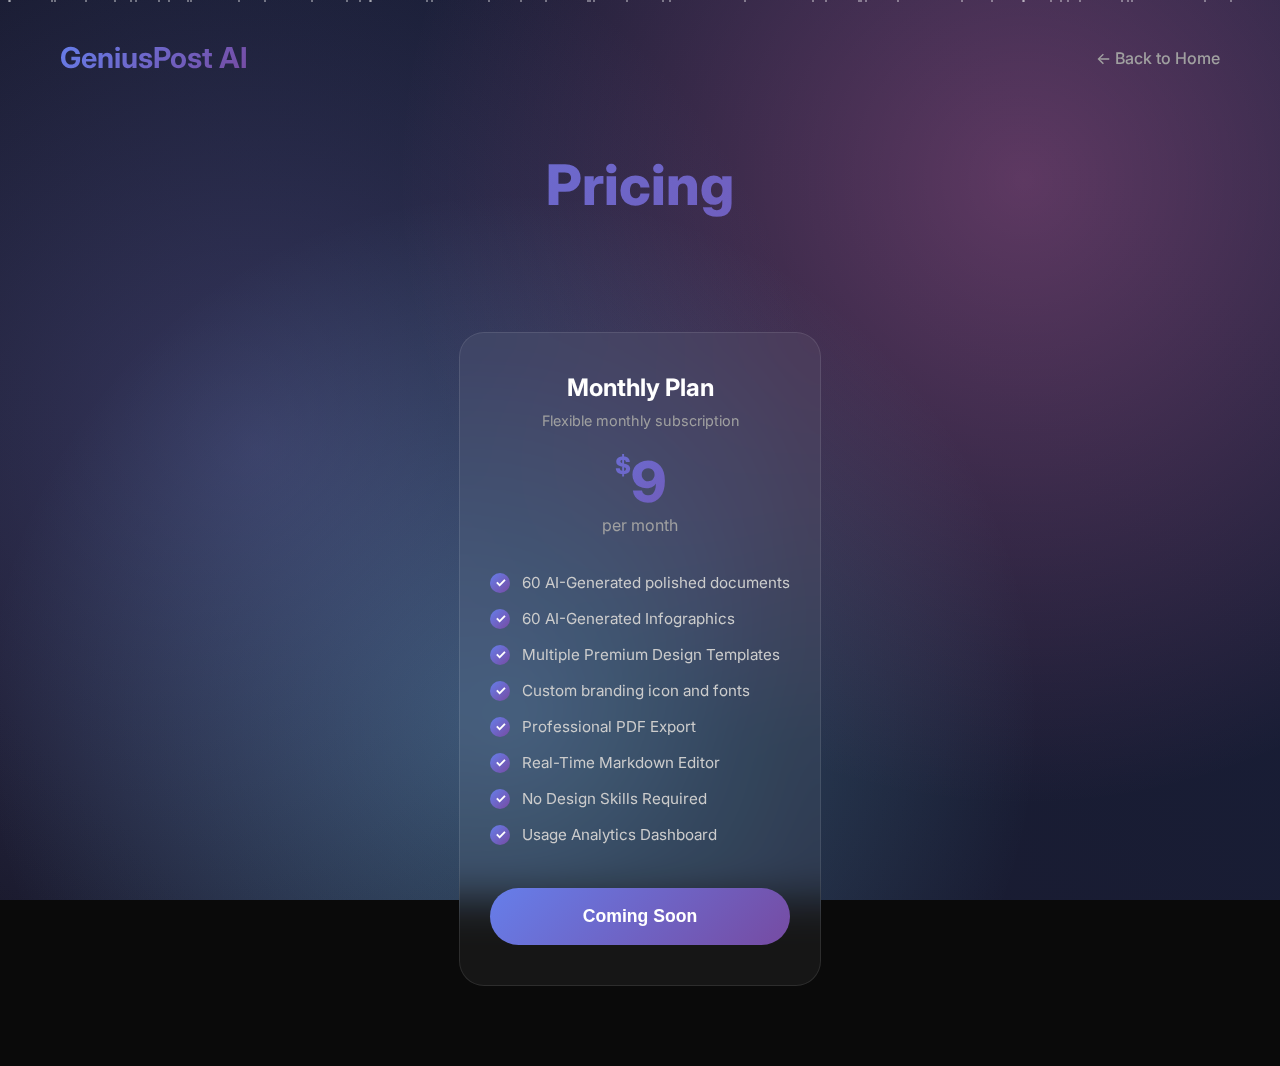
<file: templates/pricing.html>
<!DOCTYPE html>
<html lang="en">
<head>
    <meta charset="UTF-8">
    <meta name="viewport" content="width=device-width, initial-scale=1.0">
    <title>GeniusPost AI - Special Launch Offer</title>
    <style>
        @import url('https://fonts.googleapis.com/css2?family=Inter:wght@300;400;500;600;700;800&display=swap');
        
        * {
            margin: 0;
            padding: 0;
            box-sizing: border-box;
        }

        body {
            font-family: 'Inter', sans-serif;
            background: #0a0a0a;
            color: #ffffff;
            overflow-x: hidden;
            min-height: 100vh;
        }

        /* Animated Background */
        .bg-animation {
            position: fixed;
            top: 0;
            left: 0;
            width: 100%;
            height: 100%;
            z-index: -2;
            background: linear-gradient(45deg, #0a0a0a, #1a1a2e, #16213e, #0f3460);
            background-size: 400% 400%;
            animation: gradientShift 15s ease infinite;
        }

        .bg-animation::before {
            content: '';
            position: absolute;
            top: 0;
            left: 0;
            width: 100%;
            height: 100%;
            background: radial-gradient(circle at 20% 50%, rgba(120, 119, 198, 0.3) 0%, transparent 50%),
                        radial-gradient(circle at 80% 20%, rgba(255, 119, 198, 0.3) 0%, transparent 50%),
                        radial-gradient(circle at 40% 80%, rgba(120, 219, 255, 0.3) 0%, transparent 50%);
            animation: pulseGlow 8s ease-in-out infinite alternate;
        }

        @keyframes gradientShift {
            0% { background-position: 0% 50%; }
            50% { background-position: 100% 50%; }
            100% { background-position: 0% 50%; }
        }

        @keyframes pulseGlow {
            0% { opacity: 0.5; }
            100% { opacity: 1; }
        }

        /* Floating particles */
        .particles {
            position: fixed;
            top: 0;
            left: 0;
            width: 100%;
            height: 100%;
            pointer-events: none;
            z-index: -1;
        }

        .particle {
            position: absolute;
            width: 2px;
            height: 2px;
            background: rgba(255, 255, 255, 0.5);
            border-radius: 50%;
            animation: float 20s linear infinite;
        }

        @keyframes float {
            0% {
                transform: translateY(100vh) rotate(0deg);
                opacity: 0;
            }
            10% {
                opacity: 1;
            }
            90% {
                opacity: 1;
            }
            100% {
                transform: translateY(-100vh) rotate(360deg);
                opacity: 0;
            }
        }

        /* Container */
        .container {
            max-width: 1200px;
            margin: 0 auto;
            padding: 20px;
            position: relative;
            z-index: 1;
        }

        /* Navigation */
        .nav {
            display: flex;
            justify-content: space-between;
            align-items: center;
            padding: 20px 0;
            animation: slideDown 1s ease-out;
        }

        .nav-logo {
            font-size: 1.8rem;
            font-weight: 700;
            background: linear-gradient(135deg, #667eea 0%, #764ba2 100%);
            -webkit-background-clip: text;
            -webkit-text-fill-color: transparent;
            background-clip: text;
        }

        .back-btn {
            color: #a0a0a0;
            text-decoration: none;
            font-weight: 500;
            transition: all 0.3s ease;
            display: flex;
            align-items: center;
            gap: 8px;
        }

        .back-btn:hover {
            color: #ffffff;
            text-shadow: 0 0 10px rgba(102, 126, 234, 0.5);
        }

        /* Hero Section */
        .hero {
            text-align: center;
            padding: 60px 0 40px;
            animation: slideUp 1s ease-out 0.3s both;
        }

        .hero-badge {
            display: inline-block;
            background: linear-gradient(135deg, #667eea 0%, #764ba2 100%);
            color: white;
            padding: 8px 20px;
            border-radius: 25px;
            font-size: 0.9rem;
            font-weight: 600;
            margin-bottom: 20px;
            animation: pulse 2s infinite;
        }

        @keyframes pulse {
            0%, 100% { transform: scale(1); }
            50% { transform: scale(1.05); }
        }

        .hero-title {
            font-size: 3.5rem;
            font-weight: 800;
            margin-bottom: 15px;
            background: linear-gradient(135deg, #667eea 0%, #764ba2 100%);
            -webkit-background-clip: text;
            -webkit-text-fill-color: transparent;
            background-clip: text;
            animation: glow 2s ease-in-out infinite alternate;
            line-height: 1.1;
        }

        .hero-subtitle {
            font-size: 1.3rem;
            color: #a0a0a0;
            margin-bottom: 30px;
            font-weight: 400;
        }

        .countdown-timer {
            display: flex;
            justify-content: center;
            gap: 20px;
            margin-bottom: 40px;
            animation: slideUp 1s ease-out 0.6s both;
        }

        .countdown-item {
            background: rgba(255, 255, 255, 0.05);
            backdrop-filter: blur(20px);
            border-radius: 15px;
            padding: 15px 20px;
            border: 1px solid rgba(255, 255, 255, 0.1);
            text-align: center;
            min-width: 80px;
        }

        .countdown-number {
            font-size: 1.5rem;
            font-weight: 700;
            color: #667eea;
        }

        .countdown-label {
            font-size: 0.8rem;
            color: #a0a0a0;
            text-transform: uppercase;
            margin-top: 5px;
        }

        /* Pricing Cards */
        .pricing-section {
            padding: 60px 0;
            animation: slideUp 1s ease-out 0.9s both;
        }

        .pricing-grid {
            display: grid;
            grid-template-columns: 1fr 1fr;
            gap: 40px;
            max-width: 800px;
            margin: 0 auto;
        }

        .pricing-card {
            background: rgba(255, 255, 255, 0.05);
            backdrop-filter: blur(20px);
            border-radius: 25px;
            padding: 40px 30px;
            border: 1px solid rgba(255, 255, 255, 0.1);
            transition: all 0.4s ease;
            position: relative;
            overflow: hidden;
            text-align: center;
        }

        .pricing-card.featured {
            transform: scale(1.05);
            border: 2px solid #667eea;
            box-shadow: 0 20px 60px rgba(102, 126, 234, 0.4);
        }

        .pricing-card.featured::before {
            content: '';
            position: absolute;
            top: 0;
            left: -100%;
            width: 100%;
            height: 100%;
            background: linear-gradient(90deg, transparent, rgba(102, 126, 234, 0.1), transparent);
            animation: shimmer 3s infinite;
        }

        /* .pricing-card.coming-soon {
            opacity: 0.6;
            pointer-events: none;
        } */

        .pricing-card.coming-soon {
            grid-column: 1 / -1;       /* span from the first to the last column */
            justify-self: center;      /* center the card within that span */
            /* optionally give it a max-width so it doesn’t stretch full width */
            max-width: 380px;
            }

        .pricing-card.coming-soon::after {
            /* content: 'Coming Soon'; */
            position: absolute;
            top: 50%;
            left: 50%;
            transform: translate(-50%, -50%) rotate(-15deg);
            background: rgba(255, 255, 255, 0.1);
            color: #a0a0a0;
            padding: 10px 30px;
            border-radius: 10px;
            font-weight: 600;
            font-size: 1rem;
            backdrop-filter: blur(10px);
            border: 1px solid rgba(255, 255, 255, 0.2);
        }

        @keyframes shimmer {
            0% { left: -100%; }
            100% { left: 100%; }
        }

        .pricing-badge {
            position: absolute;
            top: -10px;
            left: 50%;
            transform: translateX(-50%);
            background: linear-gradient(135deg, #ff6b6b, #ee5a24);
            color: white;
            padding: 8px 20px;
            border-radius: 20px;
            font-size: 0.8rem;
            font-weight: 600;
            text-transform: uppercase;
            letter-spacing: 1px;
        }

        .pricing-title {
            font-size: 1.5rem;
            font-weight: 700;
            margin-bottom: 10px;
            color: #ffffff;
        }

        .pricing-subtitle {
            font-size: 0.9rem;
            color: #a0a0a0;
            margin-bottom: 25px;
        }

        .pricing-price {
            margin-bottom: 30px;
        }

        .price-amount {
            font-size: 3.5rem;
            font-weight: 800;
            background: linear-gradient(135deg, #667eea 0%, #764ba2 100%);
            -webkit-background-clip: text;
            -webkit-text-fill-color: transparent;
            background-clip: text;
            line-height: 1;
        }

        .price-currency {
            font-size: 1.5rem;
            vertical-align: top;
        }

        .price-period {
            font-size: 1rem;
            color: #a0a0a0;
            margin-top: 5px;
        }

        .price-original {
            font-size: 1.2rem;
            color: #a0a0a0;
            text-decoration: line-through;
            margin-bottom: 10px;
        }

        .price-save {
            background: linear-gradient(135deg, #667eea, #764ba2);
            color: white;
            padding: 4px 12px;
            border-radius: 15px;
            font-size: 0.8rem;
            font-weight: 600;
            margin-top: 10px;
            display: inline-block;
        }

        .features-list {
            list-style: none;
            margin-bottom: 35px;
            text-align: left;
        }

        .features-list li {
            padding: 8px 0;
            display: flex;
            align-items: center;
            gap: 12px;
            color: #cccccc;
            font-size: 0.95rem;
        }

        .features-list li::before {
            content: '✓';
            background: linear-gradient(135deg, #667eea, #764ba2);
            color: white;
            width: 20px;
            height: 20px;
            border-radius: 50%;
            display: flex;
            align-items: center;
            justify-content: center;
            font-weight: bold;
            font-size: 0.8rem;
            flex-shrink: 0;
        }

        .cta-button {
            width: 100%;
            background: linear-gradient(135deg, #667eea 0%, #764ba2 100%);
            color: white;
            padding: 18px 30px;
            border: none;
            border-radius: 50px;
            font-size: 1.1rem;
            font-weight: 700;
            cursor: pointer;
            transition: all 0.3s ease;
            text-decoration: none;
            display: inline-block;
            position: relative;
            overflow: hidden;
            text-align: center;
        }

        .cta-button:hover {
            transform: translateY(-2px);
            box-shadow: 0 15px 35px rgba(102, 126, 234, 0.5);
        }

        .cta-button.featured {
            background: linear-gradient(135deg, #667eea 0%, #764ba2 100%);
            animation: buttonPulse 2s infinite;
            font-size: 1.2rem;
            padding: 20px 30px;
        }

        @keyframes buttonPulse {
            0%, 100% { box-shadow: 0 0 0 0 rgba(102, 126, 234, 0.7); }
            70% { box-shadow: 0 0 0 10px rgba(102, 126, 234, 0); }
        }

        .cta-button::before {
            content: '';
            position: absolute;
            top: 0;
            left: -100%;
            width: 100%;
            height: 100%;
            background: linear-gradient(90deg, transparent, rgba(255, 255, 255, 0.2), transparent);
            animation: shimmer 3s infinite;
        }

        /* Features Highlight Section */
        .features-highlight {
            padding: 80px 0;
            text-align: center;
            animation: slideUp 1s ease-out 1.2s both;
        }

        .features-title {
            font-size: 2.5rem;
            font-weight: 700;
            margin-bottom: 15px;
            color: #ffffff;
        }

        .features-subtitle {
            font-size: 1.2rem;
            color: #a0a0a0;
            margin-bottom: 50px;
        }

        .features-grid {
            display: grid;
            grid-template-columns: repeat(auto-fit, minmax(300px, 1fr));
            gap: 30px;
        }

        .feature-highlight {
            background: rgba(255, 255, 255, 0.05);
            backdrop-filter: blur(20px);
            border-radius: 20px;
            padding: 30px;
            border: 1px solid rgba(255, 255, 255, 0.1);
            transition: all 0.3s ease;
        }

        .feature-highlight:hover {
            transform: translateY(-5px);
            box-shadow: 0 15px 30px rgba(102, 126, 234, 0.3);
        }

        .feature-icon {
            font-size: 2.5rem;
            margin-bottom: 15px;
        }

        .feature-name {
            font-size: 1.2rem;
            font-weight: 600;
            margin-bottom: 10px;
            color: #ffffff;
        }

        .feature-desc {
            color: #a0a0a0;
            font-size: 0.95rem;
            line-height: 1.5;
        }

        /* Guarantee Section */
        .guarantee-section {
            background: rgba(255, 255, 255, 0.02);
            padding: 60px 0;
            text-align: center;
            animation: slideUp 1s ease-out 1.5s both;
        }

        .guarantee-badge {
            display: inline-flex;
            align-items: center;
            gap: 10px;
            background: rgba(255, 255, 255, 0.05);
            backdrop-filter: blur(20px);
            border-radius: 50px;
            padding: 15px 25px;
            border: 1px solid rgba(255, 255, 255, 0.1);
            margin-bottom: 20px;
        }

        .guarantee-icon {
            font-size: 1.5rem;
        }

        .guarantee-text {
            font-weight: 600;
            color: #ffffff;
        }

        .guarantee-description {
            color: #a0a0a0;
            max-width: 600px;
            margin: 0 auto;
            line-height: 1.6;
        }

        /* Animations */
        @keyframes slideDown {
            from {
                opacity: 0;
                transform: translateY(-50px);
            }
            to {
                opacity: 1;
                transform: translateY(0);
            }
        }

        @keyframes slideUp {
            from {
                opacity: 0;
                transform: translateY(50px);
            }
            to {
                opacity: 1;
                transform: translateY(0);
            }
        }

        @keyframes glow {
            from {
                text-shadow: 0 0 20px rgba(102, 126, 234, 0.5);
            }
            to {
                text-shadow: 0 0 30px rgba(102, 126, 234, 0.8);
            }
        }

        /* Responsive Design */
        @media (max-width: 768px) {
            .pricing-grid {
                grid-template-columns: 1fr;
                gap: 30px;
            }
            
            .pricing-card.featured {
                transform: none;
            }
            
            .hero-title {
                font-size: 2.5rem;
            }
            
            .countdown-timer {
                flex-wrap: wrap;
                gap: 15px;
            }
            
            .features-grid {
                grid-template-columns: 1fr;
            }
        }

        /* Custom Scrollbar */
        ::-webkit-scrollbar {
            width: 8px;
        }

        ::-webkit-scrollbar-track {
            background: rgba(255, 255, 255, 0.1);
        }

        ::-webkit-scrollbar-thumb {
            background: linear-gradient(135deg, #667eea 0%, #764ba2 100%);
            border-radius: 4px;
        }
    </style>
</head>
<body>
    <!-- Animated Background -->
    <div class="bg-animation"></div>
    
    <!-- Floating Particles -->
    <div class="particles" id="particles"></div>

    <div class="container">
        <!-- Navigation -->
        <nav class="nav">
            <div class="nav-logo">GeniusPost AI</div>
            <a href="{{ url_for('home') }}" class="back-btn">← Back to Home</a>
        </nav>

        <!-- Hero Section -->
        <section class="hero">
            <!-- <div class="hero-badge">🔥 LIMITED TIME OFFER - First 100 Customers Only</div> -->
            <h1 class="hero-title">Pricing</h1>
            
        </section>

        <!-- Pricing Section -->
        <section class="pricing-section">
            <div class="pricing-grid">

                <!-- Monthly Plan Card (Coming Soon) -->
                <div class="pricing-card coming-soon">
                    <h3 class="pricing-title">Monthly Plan</h3>
                    <p class="pricing-subtitle">Flexible monthly subscription</p>
                    
                    <div class="pricing-price">
                        <div class="price-amount">
                            <span class="price-currency">$</span>9
                        </div>
                        <div class="price-period">per month</div>
                    </div>

                    <ul class="features-list">
                        <li>60 AI-Generated polished documents</li>
                        <li>60 AI-Generated Infographics</li>
                        <li>Multiple Premium Design Templates</li>
                        <li>Custom branding icon and fonts</li>
                        <li>Professional PDF Export</li>
                        <li>Real-Time Markdown Editor</li>
                        <li>No Design Skills Required</li>
                        <li>Usage Analytics Dashboard</li>
                    </ul>

                    <button class="cta-button" disabled>
                        Coming Soon
                    </button>
                </div>
            </div>
        </section>

        <!-- Features Highlight -->
        <!-- <section class="features-highlight">
            <h2 class="features-title">Everything You Need to Dominate LinkedIn</h2>
            <p class="features-subtitle">Unlock all these powerful features with your lifetime access</p>
            
            <div class="features-grid">
                <div class="feature-highlight">
                    <div class="feature-icon">🤖</div>
                    <h3 class="feature-name">Unlimited AI Posts</h3>
                    <p class="feature-desc">Generate professional LinkedIn posts instantly. Never run out of content ideas again.</p>
                </div>
                
                <div class="feature-highlight">
                    <div class="feature-icon">📊</div>
                    <h3 class="feature-name">Viral Infographics</h3>
                    <p class="feature-desc">Create eye-catching infographics that get 11.2x more reach and engagement.</p>
                </div>
                
                <div class="feature-highlight">
                    <div class="feature-icon">🎨</div>
                    <h3 class="feature-name">Professional Carousels</h3>
                    <p class="feature-desc">Design beautiful carousel posts that boost engagement by 3.7x.</p>
                </div>
                
                <div class="feature-highlight">
                    <div class="feature-icon">✨</div>
                    <h3 class="feature-name">Advanced Editor</h3>
                    <p class="feature-desc">Rich text editing with formatting, code snippets, tables, and images.</p>
                </div>
                
                <div class="feature-highlight">
                    <div class="feature-icon">📈</div>
                    <h3 class="feature-name">Growth Strategies</h3>
                    <p class="feature-desc">Exclusive tips and strategies to build your personal brand and influence.</p>
                </div>
                
                <div class="feature-highlight">
                    <div class="feature-icon">⚡</div>
                    <h3 class="feature-name">Lightning Support</h3>
                    <p class="feature-desc">Priority support and access to our exclusive community of LinkedIn leaders.</p>
                </div>
            </div>
        </section> -->

        <!-- Guarantee Section -->
        <!-- <section class="guarantee-section">
            <div class="guarantee-badge">
                <span class="guarantee-icon">🛡️</span>
                <span class="guarantee-text">30-Day Money-Back Guarantee</span>
            </div>
            <p class="guarantee-description">
                Try GeniusPost AI risk-free for 30 days. If you're not completely satisfied with the results, 
                we'll refund every penny. No questions asked. Your success is our guarantee.
            </p>
        </section> -->
    </div>

    <script>
        // Initialize particles
        function createParticles() {
            const particlesContainer = document.getElementById('particles');
            
            for (let i = 0; i < 50; i++) {
                const particle = document.createElement('div');
                particle.className = 'particle';
                particle.style.left = Math.random() * 100 + '%';
                particle.style.animationDelay = Math.random() * 20 + 's';
                particle.style.animationDuration = (Math.random() * 10 + 15) + 's';
                particlesContainer.appendChild(particle);
            }
        }

        // Countdown Timer
        function startCountdown() {
            // Set countdown to 24 hours from now
            const countdownDate = new Date().getTime() + (24 * 60 * 60 * 1000);
            
            const timer = setInterval(function() {
                const now = new Date().getTime();
                const distance = countdownDate - now;
                
                const hours = Math.floor((distance % (1000 * 60 * 60 * 24)) / (1000 * 60 * 60));
                const minutes = Math.floor((distance % (1000 * 60 * 60)) / (1000 * 60));
                const seconds = Math.floor((distance % (1000 * 60)) / 1000);
                
                document.getElementById('hours').textContent = hours.toString().padStart(2, '0');
                document.getElementById('minutes').textContent = minutes.toString().padStart(2, '0');
                document.getElementById('seconds').textContent = seconds.toString().padStart(2, '0');
                
                if (distance < 0) {
                    clearInterval(timer);
                    document.getElementById('hours').textContent = '00';
                    document.getElementById('minutes').textContent = '00';
                    document.getElementById('seconds').textContent = '00';
                }
            }, 1000);
        }

        // Payment Handler
        function handlePayment(plan) {
            if (plan === 'lifetime') {
                // Add your payment processing logic here
                // For example, redirect to Stripe, PayPal, or your payment processor
                alert('Redirecting to secure payment...\n\nIn a real implementation, this would redirect to your payment processor (Stripe, PayPal, etc.)');
                
                // Example: window.location.href = 'https://your-payment-processor.com/checkout?plan=lifetime&price=95';
            }
        }

        // Add interactive hover effects for mouse movement
        document.addEventListener('mousemove', function(e) {
            const particles = document.querySelectorAll('.particle');
            particles.forEach(particle => {
                const speed = Math.random() * 2 + 1;
                const x = (e.clientX * speed) / 100;
                const y = (e.clientY * speed) / 100;
                
                particle.style.transform = `translateX(${x}px) translateY(${y}px)`;
            });
        });

        // Initialize everything when DOM loads
        document.addEventListener('DOMContentLoaded', function() {
            createParticles();
            startCountdown();
            
            // Add intersection observer for animations
            const observerOptions = {
                threshold: 0.1,
                rootMargin: '0px 0px -100px 0px'
            };

            const observer = new IntersectionObserver((entries) => {
                entries.forEach(entry => {
                    if (entry.isIntersecting) {
                        entry.target.style.animationPlayState = 'running';
                    }
                });
            }, observerOptions);

            // Observe all animated sections
            document.querySelectorAll('.pricing-section, .features-highlight, .guarantee-section').forEach(section => {
                observer.observe(section);
            });
        });

        // Add urgency effects
        function addUrgencyEffects() {
            // Flash the CTA button periodically
            const ctaButton = document.querySelector('.cta-button.featured');
            setInterval(() => {
                ctaButton.style.animation = 'none';
                setTimeout(() => {
                    ctaButton.style.animation = 'buttonPulse 2s infinite';
                }, 100);
            }, 10000);
        }

        // Start urgency effects after page load
        setTimeout(addUrgencyEffects, 3000);
    </script>
</body>
</html>
</file>
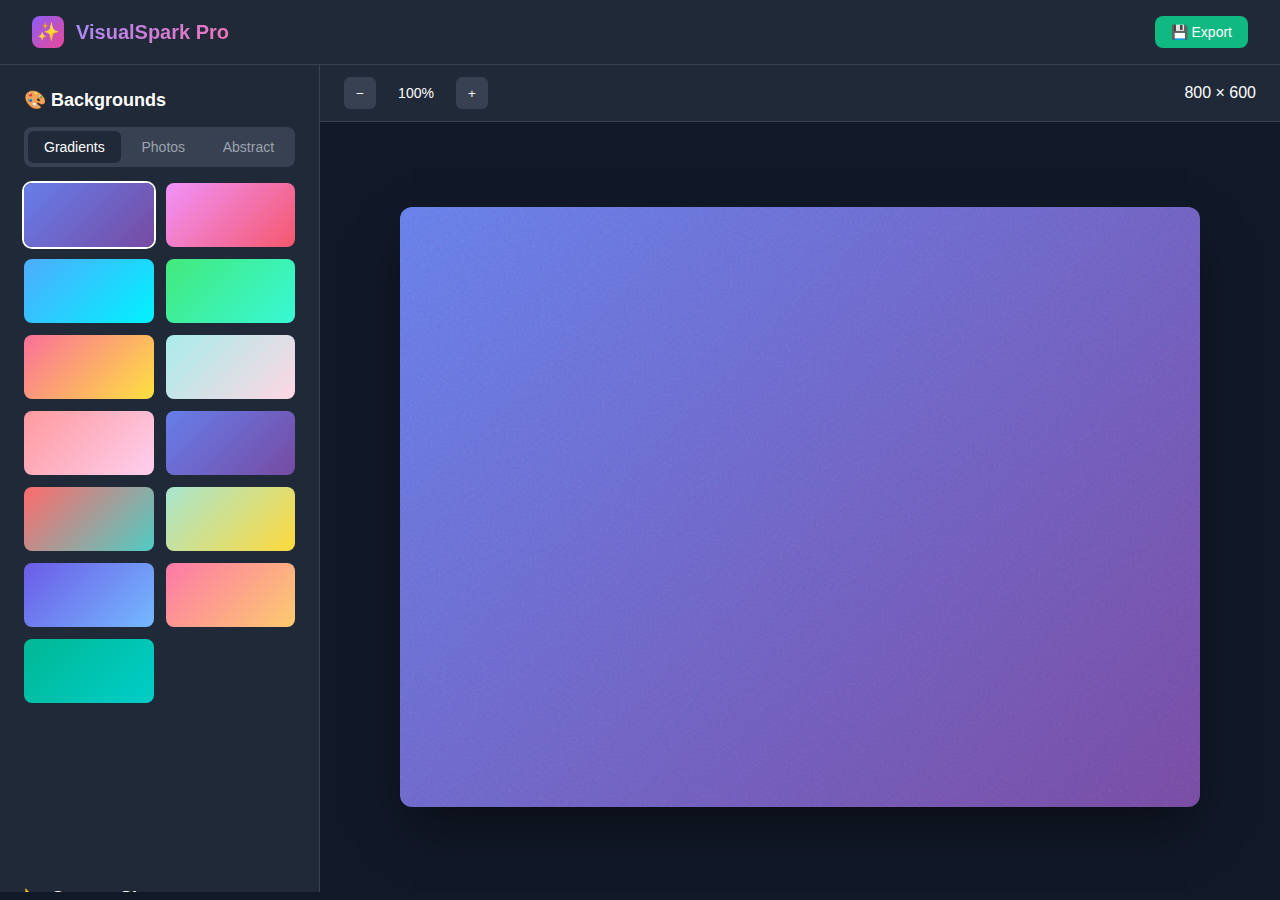
<file: templates/visualspark_fixed.html>
<!DOCTYPE html>
<html lang="en">
<head>
    <meta charset="UTF-8">
    <meta name="viewport" content="width=device-width, initial-scale=1.0">
    <title>VisualSpark Pro - Screenshot Creator</title>
    <style>
        * {
            margin: 0;
            padding: 0;
            box-sizing: border-box;
        }

        body {
            font-family: -apple-system, BlinkMacSystemFont, 'Segoe UI', Roboto, sans-serif;
            background: #111827;
            color: white;
            min-height: 100vh;
        }

        .header {
            background: #1f2937;
            padding: 1rem 2rem;
            border-bottom: 1px solid #374151;
            display: flex;
            justify-content: space-between;
            align-items: center;
        }

        .logo {
            display: flex;
            align-items: center;
            gap: 0.75rem;
        }

        .logo-icon {
            width: 32px;
            height: 32px;
            background: linear-gradient(135deg, #8b5cf6, #ec4899);
            border-radius: 8px;
            display: flex;
            align-items: center;
            justify-content: center;
            font-size: 18px;
        }

        .logo-text {
            font-size: 1.25rem;
            font-weight: bold;
            background: linear-gradient(135deg, #a78bfa, #f472b6);
            -webkit-background-clip: text;
            -webkit-text-fill-color: transparent;
            background-clip: text;
        }

        .header-buttons {
            display: flex;
            gap: 0.75rem;
        }

        .btn {
            padding: 0.5rem 1rem;
            border: none;
            border-radius: 8px;
            cursor: pointer;
            font-size: 14px;
            transition: all 0.2s;
            display: flex;
            align-items: center;
            gap: 0.5rem;
        }

        .btn-primary {
            background: #3b82f6;
            color: white;
        }

        .btn-primary:hover {
            background: #2563eb;
        }

        .btn-success {
            background: #10b981;
            color: white;
        }

        .btn-success:hover {
            background: #059669;
        }

        .main-container {
            display: flex;
            height: calc(100vh - 73px);
        }

        .sidebar {
            width: 320px;
            background: #1f2937;
            border-right: 1px solid #374151;
            padding: 1.5rem;
            overflow-y: auto;
        }

        .section {
            margin-bottom: 2rem;
        }

        .section-title {
            font-size: 1.125rem;
            font-weight: 600;
            margin-bottom: 1rem;
            display: flex;
            align-items: center;
            gap: 0.5rem;
        }

        .canvas-area {
            flex: 1;
            display: flex;
            flex-direction: column;
        }

        .canvas-controls {
            background: #1f2937;
            padding: 0.75rem 1.5rem;
            border-bottom: 1px solid #374151;
            display: flex;
            justify-content: space-between;
            align-items: center;
        }

        .canvas-viewport {
            flex: 1;
            display: flex;
            align-items: center;
            justify-content: center;
            padding: 2rem;
            background: #111827;
            overflow: auto;
        }

        .canvas {
            border-radius: 12px;
            position: relative;
            box-shadow: 0 25px 50px -12px rgba(0, 0, 0, 0.5);
            overflow: hidden;
        }

        .canvas-content {
            width: 100%;
            height: 100%;
            position: relative;
        }

        .noise-overlay {
            position: absolute;
            top: 0;
            left: 0;
            right: 0;
            bottom: 0;
            opacity: 0.15;
            pointer-events: none;
            background-image: url("data:image/svg+xml,%3Csvg viewBox='0 0 256 256' xmlns='http://www.w3.org/2000/svg'%3E%3Cfilter id='noiseFilter'%3E%3CfeTurbulence type='fractalNoise' baseFrequency='0.9' numOctaves='4' stitchTiles='stitch'/%3E%3C/filter%3E%3Crect width='100%25' height='100%25' filter='url(%23noiseFilter)'/%3E%3C/svg%3E");
            mix-blend-mode: overlay;
        }

        .gradient-grid {
            display: grid;
            grid-template-columns: repeat(2, 1fr);
            gap: 0.75rem;
        }

        .gradient-btn {
            height: 64px;
            border: none;
            border-radius: 8px;
            cursor: pointer;
            transition: all 0.2s;
            position: relative;
        }

        .gradient-btn.active {
            ring: 2px solid white;
            box-shadow: 0 0 0 2px white;
        }

        .gradient-btn:hover {
            transform: scale(1.05);
        }

        .preset-grid {
            display: flex;
            flex-direction: column;
            gap: 0.5rem;
        }

        .preset-btn {
            background: #374151;
            border: none;
            border-radius: 8px;
            padding: 0.75rem;
            color: white;
            cursor: pointer;
            text-align: left;
            transition: all 0.2s;
        }

        .preset-btn:hover {
            background: #4b5563;
        }

        .preset-name {
            font-weight: 500;
        }

        .preset-size {
            font-size: 0.875rem;
            color: #9ca3af;
        }

        .upload-area {
            border: 2px dashed #4b5563;
            border-radius: 8px;
            padding: 2rem 1rem;
            text-align: center;
            cursor: pointer;
            transition: all 0.2s;
        }

        .upload-area:hover {
            border-color: #6b7280;
        }

        .upload-icon {
            font-size: 2rem;
            margin-bottom: 0.5rem;
        }

        .upload-text {
            color: #9ca3af;
            font-size: 0.875rem;
        }

        .checkbox-group {
            margin-bottom: 1rem;
        }

        .checkbox-label {
            display: flex;
            align-items: center;
            gap: 0.5rem;
            margin-bottom: 0.5rem;
        }

        .slider-group {
            margin-left: 1.5rem;
        }

        .slider-label {
            font-size: 0.875rem;
            color: #9ca3af;
            margin-bottom: 0.25rem;
            display: block;
        }

        .slider {
            width: 100%;
            margin-bottom: 0.75rem;
        }

        .uploaded-image {
            position: absolute;
            top: 50%;
            left: 50%;
            transform: translate(-50%, -50%);
            max-width: calc(100% - 4rem);
            max-height: calc(100% - 4rem);
            object-fit: contain;
            border-radius: 8px;
            transition: all 0.3s ease;
        }

        /* Gradients */
        .bg-gradient-1 { background: linear-gradient(135deg, #667eea 0%, #764ba2 100%); }
        .bg-gradient-2 { background: linear-gradient(135deg, #f093fb 0%, #f5576c 100%); }
        .bg-gradient-3 { background: linear-gradient(135deg, #4facfe 0%, #00f2fe 100%); }
        .bg-gradient-4 { background: linear-gradient(135deg, #43e97b 0%, #38f9d7 100%); }
        .bg-gradient-5 { background: linear-gradient(135deg, #fa709a 0%, #fee140 100%); }
        .bg-gradient-6 { background: linear-gradient(135deg, #a8edea 0%, #fed6e3 100%); }
        .bg-gradient-7 { background: linear-gradient(135deg, #ff9a9e 0%, #fecfef 100%); }
        .bg-gradient-8 { background: linear-gradient(135deg, #667eea 0%, #764ba2 100%); }
        /* iPhone Display Style Gradients */
        .bg-gradient-iphone-1 { background: linear-gradient(135deg, #FF6B6B 0%, #4ECDC4 100%); }
        .bg-gradient-iphone-2 { background: linear-gradient(135deg, #A8E6CF 0%, #FFD93D 100%); }
        .bg-gradient-iphone-3 { background: linear-gradient(135deg, #6C5CE7 0%, #74B9FF 100%); }
        .bg-gradient-iphone-4 { background: linear-gradient(135deg, #FD79A8 0%, #FDCB6E 100%); }
        .bg-gradient-iphone-5 { background: linear-gradient(135deg, #00B894 0%, #00CEC9 100%); }

        /* Super Grainy Texture Backgrounds */
        .bg-gradient-grain-1 { 
            background: url('https://images.unsplash.com/photo-1557683316-973673baf926?w=3840&h=2160&fit=crop&crop=center') center/cover; 
        }
        .bg-gradient-grain-2 { 
            background: url('https://images.unsplash.com/photo-1578662996442-48f60103fc96?w=3840&h=2160&fit=crop&crop=center') center/cover; 
        }
        .bg-gradient-grain-3 { 
            background: url('https://images.unsplash.com/photo-1557683311-eac922347aa1?w=3840&h=2160&fit=crop&crop=center') center/cover; 
        }
        
        .bg-gradient-grain-5 { 
            background: url('https://images.unsplash.com/photo-1557683304-673a23048d34?w=3840&h=2160&fit=crop&crop=center') center/cover; 
        }

        /* Elegant Photo Backgrounds */
        .bg-photo-1 { 
            background: linear-gradient(135deg, rgba(0,0,0,0.4), rgba(0,0,0,0.6)), 
                        url('https://images.unsplash.com/photo-1506905925346-21bda4d32df4?w=1920&h=1080&fit=crop&crop=center') center/cover; 
        }
        .bg-photo-2 { 
            background: linear-gradient(135deg, rgba(0,0,0,0.3), rgba(0,0,0,0.5)), 
                        url('https://images.unsplash.com/photo-1447433819943-74a20887a81e?w=1920&h=1080&fit=crop&crop=center') center/cover; 
        }
        .bg-photo-3 { 
            background: linear-gradient(135deg, rgba(0,0,0,0.4), rgba(0,0,0,0.6)), 
                        url('https://images.unsplash.com/photo-1506197603052-3cc9c3a201bd?w=1920&h=1080&fit=crop&crop=center') center/cover; 
        }
        .bg-photo-4 { 
            background: linear-gradient(135deg, rgba(0,0,0,0.3), rgba(0,0,0,0.5)), 
                        url('https://images.unsplash.com/photo-1441974231531-c6227db76b6e?w=1920&h=1080&fit=crop&crop=center') center/cover; 
        }
        .bg-photo-5 { 
            background: linear-gradient(135deg, rgba(0,0,0,0.4), rgba(0,0,0,0.6)), 
                        url('https://images.unsplash.com/photo-1519904981063-b0cf448d479e?w=1920&h=1080&fit=crop&crop=center') center/cover; 
        }
        .bg-photo-6 { 
            background: linear-gradient(135deg, rgba(0,0,0,0.3), rgba(0,0,0,0.5)), 
                        url('https://images.unsplash.com/photo-1506905925346-21bda4d32df4?w=1920&h=1080&fit=crop&crop=center') center/cover; 
        }
        .bg-photo-7 { 
            background: linear-gradient(135deg, rgba(0,0,0,0.4), rgba(0,0,0,0.6)), 
                        url('https://images.unsplash.com/photo-1518837695005-2083093ee35b?w=1920&h=1080&fit=crop&crop=center') center/cover; 
        }
        .bg-photo-8 { 
            background: linear-gradient(135deg, rgba(0,0,0,0.3), rgba(0,0,0,0.5)), 
                        url('https://images.unsplash.com/photo-1464822759844-d150065494cc?w=1920&h=1080&fit=crop&crop=center') center/cover; 
        }
        .bg-photo-9 { 
            background: linear-gradient(135deg, rgba(0,0,0,0.4), rgba(0,0,0,0.6)), 
                        url('https://images.unsplash.com/photo-1506905925346-21bda4d32df4?w=1920&h=1080&fit=crop&crop=center') center/cover; 
        }
        .bg-photo-10 { 
            background: linear-gradient(135deg, rgba(0,0,0,0.3), rgba(0,0,0,0.5)), 
                        url('https://images.unsplash.com/photo-1533628635777-112b2239b1c7?w=1920&h=1080&fit=crop&crop=center') center/cover; 
        }
        .bg-photo-11 { 
            background: linear-gradient(135deg, rgba(0,0,0,0.4), rgba(0,0,0,0.6)), 
                        url('https://images.unsplash.com/photo-1494500764479-0c8f2919a3d8?w=1920&h=1080&fit=crop&crop=center') center/cover; 
        }
        .bg-photo-12 { 
            background: linear-gradient(135deg, rgba(0,0,0,0.3), rgba(0,0,0,0.5)), 
                        url('https://images.unsplash.com/photo-1506905925346-21bda4d32df4?w=1920&h=1080&fit=crop&crop=center') center/cover; 
        }

        /* New 4K UHD Photo Backgrounds */
        .bg-photo-13 { 
            background: linear-gradient(135deg, rgba(0,0,0,0.3), rgba(0,0,0,0.5)), 
                        url('https://images.unsplash.com/photo-1551632811-561732d1e306?w=3840&h=2160&fit=crop&crop=center') center/cover; 
        }
        .bg-photo-14 { 
            background: linear-gradient(135deg, rgba(0,0,0,0.4), rgba(0,0,0,0.6)), 
                        url('https://images.unsplash.com/photo-1446776653964-20c1d3a81b06?w=3840&h=2160&fit=crop&crop=center') center/cover; 
        }
        .bg-photo-15 { 
            background: linear-gradient(135deg, rgba(0,0,0,0.2), rgba(0,0,0,0.4)), 
                        url('https://images.unsplash.com/photo-1522383225653-ed111181a951?w=3840&h=2160&fit=crop&crop=center') center/cover; 
        }
        .bg-photo-16 { 
            background: linear-gradient(135deg, rgba(0,0,0,0.3), rgba(0,0,0,0.5)), 
                        url('https://images.unsplash.com/photo-1500595046743-cd271d694d30?w=3840&h=2160&fit=crop&crop=center') center/cover; 
        }
        .bg-photo-17 { 
            background: linear-gradient(135deg, rgba(0,0,0,0.4), rgba(0,0,0,0.6)), 
                        url('https://images.unsplash.com/photo-1506905925346-21bda4d32df4?w=3840&h=2160&fit=crop&crop=center') center/cover; 
        }
        .bg-photo-18 { 
            background: linear-gradient(135deg, rgba(0,0,0,0.3), rgba(0,0,0,0.5)), 
                        url('https://images.unsplash.com/photo-1469474968028-56623f02e42e?w=3840&h=2160&fit=crop&crop=center') center/cover; 
        }
        .bg-photo-19 { 
            background: linear-gradient(135deg, rgba(0,0,0,0.4), rgba(0,0,0,0.6)), 
                        url('https://images.unsplash.com/photo-1578662996442-48f60103fc96?w=3840&h=2160&fit=crop&crop=center') center/cover; 
        }
        .bg-photo-20 { 
            background: linear-gradient(135deg, rgba(0,0,0,0.3), rgba(0,0,0,0.5)), 
                        url('https://images.unsplash.com/photo-1507525428034-b723cf961d3e?w=3840&h=2160&fit=crop&crop=center') center/cover; 
        }
        .bg-photo-21 { 
            background: linear-gradient(135deg, rgba(0,0,0,0.4), rgba(0,0,0,0.6)), 
                        url('https://images.unsplash.com/photo-1419242902214-272b3f66ee7a?w=3840&h=2160&fit=crop&crop=center') center/cover; 
        }
        .bg-photo-22 { 
            background: linear-gradient(135deg, rgba(0,0,0,0.3), rgba(0,0,0,0.5)), 
                        url('https://images.unsplash.com/photo-1528127269322-539801943592?w=3840&h=2160&fit=crop&crop=center') center/cover; 
        }

        /* High-Quality Neon Abstract Image Backgrounds */
.bg-abstract-1 { 
    background: linear-gradient(135deg, rgba(0,0,0,0.3), rgba(0,0,0,0.5)), 
                url('https://images.unsplash.com/photo-1558618666-fcd25c85cd64?w=3840&h=2160&fit=crop&crop=center') center/cover; 
}
.bg-abstract-2 { 
    background: linear-gradient(135deg, rgba(0,0,0,0.2), rgba(0,0,0,0.4)), 
                url('https://images.unsplash.com/photo-1518837695005-2083093ee35b?w=3840&h=2160&fit=crop&crop=center') center/cover; 
}
.bg-abstract-3 { 
    background: linear-gradient(135deg, rgba(0,0,0,0.3), rgba(0,0,0,0.5)), 
                url('https://images.unsplash.com/photo-1563089145-599997674d42?w=3840&h=2160&fit=crop&crop=center') center/cover; 
}
.bg-abstract-4 { 
    background: linear-gradient(135deg, rgba(0,0,0,0.2), rgba(0,0,0,0.4)), 
                url('https://images.unsplash.com/photo-1557682250-33bd709cbe85?w=3840&h=2160&fit=crop&crop=center') center/cover; 
}
.bg-abstract-5 { 
    background: linear-gradient(135deg, rgba(0,0,0,0.3), rgba(0,0,0,0.5)), 
                url('https://images.unsplash.com/photo-1558618047-3c8c76ca7d13?w=3840&h=2160&fit=crop&crop=center') center/cover; 
}

.bg-abstract-6 { 
    background: linear-gradient(135deg, rgba(0,0,0,0.2), rgba(0,0,0,0.4)), 
                url('https://images.unsplash.com/photo-1562408590-e32931084e23?w=3840&h=2160&fit=crop&crop=center') center/cover; 
}
.bg-abstract-7 { 
    background: linear-gradient(135deg, rgba(0,0,0,0.3), rgba(0,0,0,0.5)), 
                url('https://images.unsplash.com/photo-1603302576837-37561b2e2302?w=3840&h=2160&fit=crop&crop=center') center/cover; 
}
.bg-abstract-8 { 
    background: linear-gradient(135deg, rgba(0,0,0,0.2), rgba(0,0,0,0.4)), 
                url('https://images.unsplash.com/photo-1573108037329-37aa135a142e?w=3840&h=2160&fit=crop&crop=center') center/cover; 
}
.bg-abstract-9 { 
    background: linear-gradient(135deg, rgba(0,0,0,0.3), rgba(0,0,0,0.5)), 
                url('https://images.unsplash.com/photo-1551432664-1e4c30f4bf06?w=3840&h=2160&fit=crop&crop=center') center/cover; 
}
.bg-abstract-10 { 
    background: linear-gradient(135deg, rgba(0,0,0,0.2), rgba(0,0,0,0.4)), 
                url('https://images.unsplash.com/photo-1558618666-9e3d6d1c4b8a?w=3840&h=2160&fit=crop&crop=center') center/cover; 
}

.bg-abstract-11 { 
    background: linear-gradient(135deg, rgba(0,0,0,0.3), rgba(0,0,0,0.5)), 
                url('https://images.unsplash.com/photo-1518640467707-6811f4a6ab73?w=3840&h=2160&fit=crop&crop=center') center/cover; 
}
.bg-abstract-12 { 
    background: linear-gradient(135deg, rgba(0,0,0,0.2), rgba(0,0,0,0.4)), 
                url('https://images.unsplash.com/photo-1552820728-8b83bb6b773f?w=3840&h=2160&fit=crop&crop=center') center/cover; 
}
.bg-abstract-13 { 
    background: linear-gradient(135deg, rgba(0,0,0,0.3), rgba(0,0,0,0.5)), 
                url('https://images.unsplash.com/photo-1535478044878-3ed83d5456ef?w=3840&h=2160&fit=crop&crop=center') center/cover; 
}
.bg-abstract-14 { 
    background: linear-gradient(135deg, rgba(0,0,0,0.2), rgba(0,0,0,0.4)), 
                url('https://images.unsplash.com/photo-1558244662-d26f0045fba4?w=3840&h=2160&fit=crop&crop=center') center/cover; 
}
.bg-abstract-15 { 
    background: linear-gradient(135deg, rgba(0,0,0,0.3), rgba(0,0,0,0.5)), 
                url('https://images.unsplash.com/photo-1560472354-b33ff0c44a43?w=3840&h=2160&fit=crop&crop=center') center/cover; 
}

.bg-abstract-16 { 
    background: linear-gradient(135deg, rgba(0,0,0,0.2), rgba(0,0,0,0.4)), 
                url('https://images.unsplash.com/photo-1541888946425-d81bb19240f5?w=3840&h=2160&fit=crop&crop=center') center/cover; 
}
.bg-abstract-17 { 
    background: linear-gradient(135deg, rgba(0,0,0,0.3), rgba(0,0,0,0.5)), 
                url('https://images.unsplash.com/photo-1559827260-dc66d52bef19?w=3840&h=2160&fit=crop&crop=center') center/cover; 
}
.bg-abstract-18 { 
    background: linear-gradient(135deg, rgba(0,0,0,0.2), rgba(0,0,0,0.4)), 
                url('https://images.unsplash.com/photo-1451187580459-43490279c0fa?w=3840&h=2160&fit=crop&crop=center') center/cover; 
}
.bg-abstract-19 { 
    background: linear-gradient(135deg, rgba(0,0,0,0.3), rgba(0,0,0,0.5)), 
                url('https://images.unsplash.com/photo-1515462277126-2dd0c162007a?w=3840&h=2160&fit=crop&crop=center') center/cover; 
}
.bg-abstract-20 { 
    background: linear-gradient(135deg, rgba(0,0,0,0.2), rgba(0,0,0,0.4)), 
                url('https://images.unsplash.com/photo-1558682596-dea673d65d00?w=3840&h=2160&fit=crop&crop=center') center/cover; 
}

        .background-tabs {
            display: flex;
            margin-bottom: 1rem;
            background: #374151;
            border-radius: 8px;
            padding: 4px;
        }

        .tab-btn {
            flex: 1;
            padding: 0.5rem 1rem;
            border: none;
            background: transparent;
            color: #9ca3af;
            border-radius: 6px;
            cursor: pointer;
            font-size: 0.875rem;
            transition: all 0.2s;
        }

        .tab-btn.active {
            background: #1f2937;
            color: white;
        }

        .tab-content {
            display: none;
        }

        .tab-content.active {
            display: block;
        }

        .control-group {
            display: flex;
            align-items: center;
            gap: 0.75rem;
        }

        .zoom-controls {
            display: flex;
            align-items: center;
            gap: 0.5rem;
        }

        .zoom-btn {
            background: #374151;
            border: none;
            border-radius: 6px;
            color: white;
            width: 32px;
            height: 32px;
            cursor: pointer;
            display: flex;
            align-items: center;
            justify-content: center;
        }

        .zoom-btn:hover {
            background: #4b5563;
        }

        .zoom-display {
            font-size: 0.875rem;
            font-weight: 500;
            min-width: 4rem;
            text-align: center;
        }

        /* Add these CSS styles to your existing <style> section */

/* Image Shape Controls */
.shape-type-grid {
    display: grid;
    grid-template-columns: 1fr 1fr;
    gap: 0.5rem;
    margin-bottom: 1rem;
}

.shape-type-btn {
    background: #374151;
    border: 2px solid transparent;
    border-radius: 8px;
    padding: 0.75rem 0.5rem;
    color: white;
    cursor: pointer;
    display: flex;
    flex-direction: column;
    align-items: center;
    gap: 0.5rem;
    transition: all 0.2s;
    font-size: 0.75rem;
}

.shape-type-btn:hover {
    background: #4b5563;
}

.shape-type-btn.active {
    border-color: #3b82f6;
    background: #1e40af;
}

.shape-preview {
    width: 24px;
    height: 24px;
    background: #60a5fa;
    position: relative;
}

.rounded-preview {
    border-radius: 6px;
}

.scissors-preview {
    clip-path: polygon(0% 0%, 90% 0%, 100% 25%, 85% 50%, 100% 75%, 90% 100%, 0% 100%, 15% 75%, 0% 50%, 15% 25%);
}

.smooth-preview {
    border-radius: 50% 20% 50% 20%;
}

.wiggly-preview {
    clip-path: polygon(0% 20%, 20% 0%, 40% 20%, 60% 0%, 80% 20%, 100% 0%, 100% 30%, 80% 50%, 100% 70%, 80% 100%, 60% 80%, 40% 100%, 20% 80%, 0% 100%, 0% 70%, 20% 50%, 0% 30%);
}

.shape-controls {
    position: relative;
}

.shape-control-group {
    display: none;
}

.shape-control-group.active {
    display: block;
}

.shape-control-group .slider-label {
    font-size: 0.875rem;
    color: #9ca3af;
    margin-bottom: 0.25rem;
    display: block;
}

.shape-control-group .slider {
    width: 100%;
    margin-bottom: 0.75rem;
}

/* Custom image shapes */
.uploaded-image.shape-rounded {
    border-radius: var(--shape-radius, 20px);
}

.uploaded-image.shape-scissors {
    clip-path: var(--scissors-path);
}

.uploaded-image.shape-smooth {
    clip-path: var(--smooth-path);
}

.uploaded-image.shape-wiggly {
    clip-path: var(--wiggly-path);
}
    </style>
</head>
<body>
    <div class="header">
        <div class="logo">
            <div class="logo-icon">✨</div>
            <div class="logo-text">VisualSpark Pro</div>
        </div>
        <div class="header-buttons">
            <button class="btn btn-success" onclick="exportImage()">
                💾 Export
            </button>
        </div>
    </div>

    <div class="main-container">
        <div class="sidebar">
            <!-- Backgrounds -->
            <div class="section">
                <div class="section-title">
                    🎨 Backgrounds
                </div>
                
                <!-- Background Type Tabs -->
                <div class="background-tabs">
                    <button class="tab-btn active" onclick="openTab(event, 'gradients')" id="gradientsTab">
                        <i class="fas fa-palette"></i>
                        Gradients
                    </button>
                    <button class="tab-btn" onclick="openTab(event, 'photos')" id="photosTab">
                        <i class="fas fa-image"></i>
                        Photos
                    </button>
                    <button class="tab-btn" onclick="openTab(event, 'abstract')" id="abstractTab">
                        <i class="fas fa-paint-brush"></i>
                        Abstract
                    </button>
                </div>

                <!-- Gradient Backgrounds -->
                <div id="gradients" class="tab-content active">
                    <div class="gradient-grid">
                        <!-- Original Gradients -->
                        <button class="gradient-btn bg-gradient-1 active" onclick="setBackground('bg-gradient-1', this)" title="Midnight Aurora"></button>
                        <button class="gradient-btn bg-gradient-2" onclick="setBackground('bg-gradient-2', this)" title="Cosmic Fusion"></button>
                        <button class="gradient-btn bg-gradient-3" onclick="setBackground('bg-gradient-3', this)" title="Ocean Depths"></button>
                        <button class="gradient-btn bg-gradient-4" onclick="setBackground('bg-gradient-4', this)" title="Neon Dreams"></button>
                        <button class="gradient-btn bg-gradient-5" onclick="setBackground('bg-gradient-5', this)" title="Sunset Glow"></button>
                        <button class="gradient-btn bg-gradient-6" onclick="setBackground('bg-gradient-6', this)" title="Purple Haze"></button>
                        <button class="gradient-btn bg-gradient-7" onclick="setBackground('bg-gradient-7', this)" title="Fire Storm"></button>
                        <button class="gradient-btn bg-gradient-8" onclick="setBackground('bg-gradient-8', this)" title="Electric Blue"></button>
                        
                        <!-- iPhone Display Style Gradients -->
                        <button class="gradient-btn bg-gradient-iphone-1" onclick="setBackground('bg-gradient-iphone-1', this)" title="iPhone Coral Teal"></button>
                        <button class="gradient-btn bg-gradient-iphone-2" onclick="setBackground('bg-gradient-iphone-2', this)" title="iPhone Mint Gold"></button>
                        <button class="gradient-btn bg-gradient-iphone-3" onclick="setBackground('bg-gradient-iphone-3', this)" title="iPhone Purple Blue"></button>
                        <button class="gradient-btn bg-gradient-iphone-4" onclick="setBackground('bg-gradient-iphone-4', this)" title="iPhone Pink Orange"></button>
                        <button class="gradient-btn bg-gradient-iphone-5" onclick="setBackground('bg-gradient-iphone-5', this)" title="iPhone Emerald Cyan"></button>
                        
                        <!-- Aesthetic Textured Grainy Gradients -->
                        <button class="gradient-btn bg-gradient-grain-1" onclick="setBackground('bg-gradient-grain-1', this)" title="Forest Grain"></button>
                        <button class="gradient-btn bg-gradient-grain-2" onclick="setBackground('bg-gradient-grain-2', this)" title="Purple Rain Grain"></button>
                        <button class="gradient-btn bg-gradient-grain-3" onclick="setBackground('bg-gradient-grain-3', this)" title="Autumn Grain"></button>
                        <button class="gradient-btn bg-gradient-grain-5" onclick="setBackground('bg-gradient-grain-5', this)" title="Storm Grain"></button>
                    </div>
                </div>

                <!-- Photo Backgrounds -->
                <div id="photos" class="tab-content">
                    <div class="gradient-grid">
                        <!-- Original Photos -->
                        <button class="gradient-btn bg-photo-1" onclick="setBackground('bg-photo-1', this)" title="Mountain Peaks"></button>
                        <button class="gradient-btn bg-photo-2" onclick="setBackground('bg-photo-2', this)" title="Ocean Waves"></button>
                        <button class="gradient-btn bg-photo-3" onclick="setBackground('bg-photo-3', this)" title="Desert Dunes"></button>
                        <button class="gradient-btn bg-photo-4" onclick="setBackground('bg-photo-4', this)" title="Forest Path"></button>
                        <button class="gradient-btn bg-photo-5" onclick="setBackground('bg-photo-5', this)" title="City Skyline"></button>
                        <button class="gradient-btn bg-photo-6" onclick="setBackground('bg-photo-6', this)" title="Rocky Cliffs"></button>
                        <button class="gradient-btn bg-photo-7" onclick="setBackground('bg-photo-7', this)" title="Sunset Beach"></button>
                        <button class="gradient-btn bg-photo-8" onclick="setBackground('bg-photo-8', this)" title="Mountain Lake"></button>
                        <button class="gradient-btn bg-photo-9" onclick="setBackground('bg-photo-9', this)" title="Snowy Peaks"></button>
                        <button class="gradient-btn bg-photo-10" onclick="setBackground('bg-photo-10', this)" title="Aurora Sky"></button>
                        <button class="gradient-btn bg-photo-11" onclick="setBackground('bg-photo-11', this)" title="Tropical Island"></button>
                        <button class="gradient-btn bg-photo-12" onclick="setBackground('bg-photo-12', this)" title="Urban Night"></button>
                        
                        <!-- New 4K UHD Photos -->
                        <button class="gradient-btn bg-photo-13" onclick="setBackground('bg-photo-13', this)" title="Arctic Glacier"></button>
                        <button class="gradient-btn bg-photo-14" onclick="setBackground('bg-photo-14', this)" title="Nebula Space"></button>
                        <button class="gradient-btn bg-photo-15" onclick="setBackground('bg-photo-15', this)" title="Cherry Blossoms"></button>
                        <button class="gradient-btn bg-photo-16" onclick="setBackground('bg-photo-16', this)" title="Golden Wheat"></button>
                        <button class="gradient-btn bg-photo-17" onclick="setBackground('bg-photo-17', this)" title="Volcanic Landscape"></button>
                        <button class="gradient-btn bg-photo-18" onclick="setBackground('bg-photo-18', this)" title="Misty Forest"></button>
                        <button class="gradient-btn bg-photo-19" onclick="setBackground('bg-photo-19', this)" title="Crystal Cave"></button>
                        <button class="gradient-btn bg-photo-20" onclick="setBackground('bg-photo-20', this)" title="Lighthouse Coast"></button>
                        <button class="gradient-btn bg-photo-21" onclick="setBackground('bg-photo-21', this)" title="Starry Night"></button>
                        <button class="gradient-btn bg-photo-22" onclick="setBackground('bg-photo-22', this)" title="Bamboo Grove"></button>
                    </div>
                </div>
                <div id="abstract" class="tab-content">
                    <div class="gradient-grid">
                        <!-- High-Quality Neon Abstract Images -->
                        <button class="gradient-btn bg-abstract-1" onclick="setBackground('bg-abstract-1', this)" title="Neon Waves"></button>
                        <button class="gradient-btn bg-abstract-2" onclick="setBackground('bg-abstract-2', this)" title="Electric Storm"></button>
                        <button class="gradient-btn bg-abstract-3" onclick="setBackground('bg-abstract-3', this)" title="Cyber Grid"></button>
                        <button class="gradient-btn bg-abstract-4" onclick="setBackground('bg-abstract-4', this)" title="Digital Flow"></button>
                        <button class="gradient-btn bg-abstract-5" onclick="setBackground('bg-abstract-5', this)" title="Neon Particles"></button>
                        
                        <button class="gradient-btn bg-abstract-6" onclick="setBackground('bg-abstract-6', this)" title="Holographic"></button>
                        <button class="gradient-btn bg-abstract-7" onclick="setBackground('bg-abstract-7', this)" title="Plasma Energy"></button>
                        <button class="gradient-btn bg-abstract-8" onclick="setBackground('bg-abstract-8', this)" title="Neural Network"></button>
                        <button class="gradient-btn bg-abstract-9" onclick="setBackground('bg-abstract-9', this)" title="Laser Beams"></button>
                        <button class="gradient-btn bg-abstract-10" onclick="setBackground('bg-abstract-10', this)" title="Quantum Field"></button>
                        
                        <button class="gradient-btn bg-abstract-11" onclick="setBackground('bg-abstract-11', this)" title="Neon Spiral"></button>
                        <button class="gradient-btn bg-abstract-12" onclick="setBackground('bg-abstract-12', this)" title="Digital Rain"></button>
                        <button class="gradient-btn bg-abstract-13" onclick="setBackground('bg-abstract-13', this)" title="Electric Web"></button>
                        <button class="gradient-btn bg-abstract-14" onclick="setBackground('bg-abstract-14', this)" title="Cyber Tunnel"></button>
                        <button class="gradient-btn bg-abstract-15" onclick="setBackground('bg-abstract-15', this)" title="Neon Circuit"></button>
                        
                        <button class="gradient-btn bg-abstract-16" onclick="setBackground('bg-abstract-16', this)" title="Light Trails"></button>
                        <button class="gradient-btn bg-abstract-17" onclick="setBackground('bg-abstract-17', this)" title="Energy Burst"></button>
                        <button class="gradient-btn bg-abstract-18" onclick="setBackground('bg-abstract-18', this)" title="Digital Galaxy"></button>
                        <button class="gradient-btn bg-abstract-19" onclick="setBackground('bg-abstract-19', this)" title="Neon Smoke"></button>
                        <button class="gradient-btn bg-abstract-20" onclick="setBackground('bg-abstract-20', this)" title="Electric Pulse"></button>
                    </div>
                </div>
            </div>

            <!-- Canvas Size -->
            <div class="section">
                <div class="section-title">
                    📐 Canvas Size
                </div>
                <div class="preset-grid">
                    <button class="preset-btn" onclick="setCanvasSize(1080, 1080)">
                        <div class="preset-name">Instagram Post</div>
                        <div class="preset-size">1080 × 1080</div>
                    </button>
                    <button class="preset-btn" onclick="setCanvasSize(1500, 500)">
                        <div class="preset-name">Twitter Header</div>
                        <div class="preset-size">1500 × 500</div>
                    </button>
                    <button class="preset-btn" onclick="setCanvasSize(1200, 628)">
                        <div class="preset-name">LinkedIn Post</div>
                        <div class="preset-size">1200 × 628</div>
                    </button>
                    <button class="preset-btn" onclick="setCanvasSize(1280, 720)">
                        <div class="preset-name">YouTube Thumbnail</div>
                        <div class="preset-size">1280 × 720</div>
                    </button>
                    <button class="preset-btn" onclick="setCanvasSize(800, 600)">
                        <div class="preset-name">Default</div>
                        <div class="preset-size">800 × 600</div>
                    </button>
                </div>
            </div>

            <!-- Upload Image -->
            <div class="section">
                <div class="section-title">
                    🖼️ Upload Image
                </div>
                <div class="upload-area" onclick="document.getElementById('fileInput').click()">
                    <div class="upload-icon">📤</div>
                    <div class="upload-text">Click to upload image</div>
                </div>
                <input type="file" id="fileInput" accept="image/*" style="display: none;" onchange="handleImageUpload(event)">
            </div>

            <!-- Add this new section in your sidebar, after the Upload Image section -->

<!-- Image Shape -->
<div class="section">
    <div class="section-title">
        ✂️ Image Shape
    </div>
    
    <!-- Shape Type Selection -->
    <div style="margin-bottom: 1rem;">
        <label style="font-size: 0.875rem; color: #9ca3af; margin-bottom: 0.5rem; display: block;">Shape Type:</label>
        <div class="shape-type-grid">
            <button class="shape-type-btn active" data-shape="rounded" onclick="selectShapeType('rounded', this)">
                <div class="shape-preview rounded-preview"></div>
                <span>Rounded</span>
            </button>
            <button class="shape-type-btn" data-shape="scissors" onclick="selectShapeType('scissors', this)">
                <div class="shape-preview scissors-preview"></div>
                <span>Scissors</span>
            </button>
            
        </div>
    </div>

    <!-- Intensity Controls -->
    <div class="shape-controls">
        <!-- Rounded Controls -->
        <div id="roundedControls" class="shape-control-group active">
            <label class="slider-label">Corner Radius: <span id="roundedValue">20</span>px</label>
            <input type="range" class="slider" id="roundedSlider" min="0" max="60" value="20" oninput="updateImageShape()">
        </div>

        <!-- Scissors Controls -->
        <div id="scissorsControls" class="shape-control-group">
            <label class="slider-label">Cut Depth: <span id="scissorsDepthValue">2</span>px</label>
            <input type="range" class="slider" id="scissorsDepthSlider" min="1" max="10" value="2" oninput="updateImageShape()">
            <label class="slider-label">Cut Frequency: <span id="scissorsFreqValue">20</span></label>
            <input type="range" class="slider" id="scissorsFreqSlider" min="4" max="20" value="20" oninput="updateImageShape()">
        </div>

        <!-- Smooth Controls -->
        <!-- <div id="smoothControls" class="shape-control-group">
            <label class="slider-label">Wave Intensity: <span id="smoothIntensityValue">20</span>px</label>
            <input type="range" class="slider" id="smoothIntensitySlider" min="5" max="50" value="20" oninput="updateImageShape()">
            <label class="slider-label">Wave Frequency: <span id="smoothFreqValue">4</span></label>
            <input type="range" class="slider" id="smoothFreqSlider" min="2" max="10" value="4" oninput="updateImageShape()">
        </div> -->

        <!-- Wiggly Controls -->
        <!-- <div id="wigglyControls" class="shape-control-group">
            <label class="slider-label">Wiggle Intensity: <span id="wigglyIntensityValue">25</span>px</label>
            <input type="range" class="slider" id="wigglyIntensitySlider" min="10" max="60" value="25" oninput="updateImageShape()">
            <label class="slider-label">Wiggle Frequency: <span id="wigglyFreqValue">12</span></label>
            <input type="range" class="slider" id="wigglyFreqSlider" min="6" max="25" value="12" oninput="updateImageShape()">
        </div> -->
    </div>

    <!-- Reset Button -->
    <button class="btn btn-primary" onclick="resetImageShape()" style="width: 100%; margin-top: 1rem; font-size: 0.875rem;">
        Reset Shape
    </button>
</div>

            <!-- Effects -->
            <div class="section">
                <div class="section-title">✨ Effects</div>
                
                <!-- Shadows -->
                <div class="checkbox-group">
                    <label class="checkbox-label">
                        <input type="checkbox" id="shadowEnabled" checked onchange="updateShadow()">
                        Drop Shadow
                    </label>
                    <div class="slider-group" id="shadowControls">
                        <label class="slider-label">Blur: <span id="shadowBlurValue">20</span>px</label>
                        <input type="range" class="slider" id="shadowBlur" min="0" max="50" value="20" oninput="updateShadow()">
                        <label class="slider-label">Opacity: <span id="shadowOpacityValue">30</span>%</label>
                        <input type="range" class="slider" id="shadowOpacity" min="0" max="100" value="30" oninput="updateShadow()">
                    </div>
                </div>

                <!-- Borders -->
                <div class="checkbox-group">
                    <label class="checkbox-label">
                        <input type="checkbox" id="borderEnabled" onchange="updateBorder()">
                        Border
                    </label>
                    <div class="slider-group" id="borderControls" style="display: none;">
                        <label class="slider-label">Width: <span id="borderWidthValue">2</span>px</label>
                        <input type="range" class="slider" id="borderWidth" min="1" max="20" value="2" oninput="updateBorder()">
                        <label class="slider-label">Radius: <span id="borderRadiusValue">12</span>px</label>
                        <input type="range" class="slider" id="borderRadius" min="0" max="50" value="12" oninput="updateBorder()">
                    </div>
                </div>
            </div>
        </div>

        <div class="canvas-area">
            <div class="canvas-controls">
                <div class="control-group">
                    <div class="zoom-controls">
                        <button class="zoom-btn" onclick="changeZoom(-0.25)">−</button>
                        <div class="zoom-display" id="zoomDisplay">100%</div>
                        <button class="zoom-btn" onclick="changeZoom(0.25)">+</button>
                    </div>
                </div>
                <div id="canvasDimensions">800 × 600</div>
            </div>

            <div class="canvas-viewport">
                <div class="canvas bg-gradient-1" id="mainCanvas" style="width: 800px; height: 600px;">
                    <div class="canvas-content">
                        <div class="noise-overlay"></div>
                        <img id="uploadedImage" class="uploaded-image" style="display: none;">
                    </div>
                </div>
            </div>
        </div>
    </div>

    <script>
        let currentZoom = 1;
        let currentBackground = 'bg-gradient-1';
        let canvasWidth = 800;
        let canvasHeight = 600;

        // Background configurations for export
        const backgroundConfigs = {
            // Gradients
            'bg-gradient-1': { type: 'gradient', colors: ['#667eea', '#764ba2'] },
            'bg-gradient-2': { type: 'gradient', colors: ['#f093fb', '#f5576c'] },
            'bg-gradient-3': { type: 'gradient', colors: ['#4facfe', '#00f2fe'] },
            'bg-gradient-4': { type: 'gradient', colors: ['#43e97b', '#38f9d7'] },
            'bg-gradient-5': { type: 'gradient', colors: ['#fa709a', '#fee140'] },
            'bg-gradient-6': { type: 'gradient', colors: ['#a8edea', '#fed6e3'] },
            'bg-gradient-7': { type: 'gradient', colors: ['#ff9a9e', '#fecfef'] },
            'bg-gradient-8': { type: 'gradient', colors: ['#667eea', '#764ba2'] },
            // iPhone Display Style Gradients
            'bg-gradient-iphone-1': { type: 'gradient', colors: ['#FF6B6B', '#4ECDC4'] },
            'bg-gradient-iphone-2': { type: 'gradient', colors: ['#A8E6CF', '#FFD93D'] },
            'bg-gradient-iphone-3': { type: 'gradient', colors: ['#6C5CE7', '#74B9FF'] },
            'bg-gradient-iphone-4': { type: 'gradient', colors: ['#FD79A8', '#FDCB6E'] },
            'bg-gradient-iphone-5': { type: 'gradient', colors: ['#00B894', '#00CEC9'] },

            // Aesthetic Textured Grainy Gradients
            // Super Grainy Texture Images (replace existing bg-gradient-grain-* entries)
            'bg-gradient-grain-1': { 
                type: 'photo', 
                url: 'https://images.unsplash.com/photo-1557683316-973673baf926?w=3840&h=2160&fit=crop&crop=center',
                overlay: ['rgba(0,0,0,0)', 'rgba(0,0,0,0)'] // No overlay for pure texture
            },
            'bg-gradient-grain-2': { 
                type: 'photo', 
                url: 'https://images.unsplash.com/photo-1578662996442-48f60103fc96?w=3840&h=2160&fit=crop&crop=center',
                overlay: ['rgba(0,0,0,0)', 'rgba(0,0,0,0)']
            },
            'bg-gradient-grain-3': { 
                type: 'photo', 
                url: 'https://images.unsplash.com/photo-1557683311-eac922347aa1?w=3840&h=2160&fit=crop&crop=center',
                overlay: ['rgba(0,0,0,0)', 'rgba(0,0,0,0)']
            },
            
            'bg-gradient-grain-5': { 
                type: 'photo', 
                url: 'https://images.unsplash.com/photo-1557683304-673a23048d34?w=3840&h=2160&fit=crop&crop=center',
                overlay: ['rgba(0,0,0,0)', 'rgba(0,0,0,0)']
            },
            
            // Photos with URLs and overlay colors
            'bg-photo-1': { 
                type: 'photo', 
                url: 'https://images.unsplash.com/photo-1506905925346-21bda4d32df4?w=1920&h=1080&fit=crop&crop=center',
                overlay: ['rgba(0,0,0,0.4)', 'rgba(0,0,0,0.6)']
            },
            'bg-photo-2': { 
                type: 'photo', 
                url: 'https://images.unsplash.com/photo-1447433819943-74a20887a81e?w=1920&h=1080&fit=crop&crop=center',
                overlay: ['rgba(0,0,0,0.3)', 'rgba(0,0,0,0.5)']
            },
            'bg-photo-3': { 
                type: 'photo', 
                url: 'https://images.unsplash.com/photo-1506197603052-3cc9c3a201bd?w=1920&h=1080&fit=crop&crop=center',
                overlay: ['rgba(0,0,0,0.4)', 'rgba(0,0,0,0.6)']
            },
            'bg-photo-4': { 
                type: 'photo', 
                url: 'https://images.unsplash.com/photo-1441974231531-c6227db76b6e?w=1920&h=1080&fit=crop&crop=center',
                overlay: ['rgba(0,0,0,0.3)', 'rgba(0,0,0,0.5)']
            },
            'bg-photo-5': { 
                type: 'photo', 
                url: 'https://images.unsplash.com/photo-1519904981063-b0cf448d479e?w=1920&h=1080&fit=crop&crop=center',
                overlay: ['rgba(0,0,0,0.4)', 'rgba(0,0,0,0.6)']
            },
            'bg-photo-6': { 
                type: 'photo', 
                url: 'https://images.unsplash.com/photo-1506905925346-21bda4d32df4?w=1920&h=1080&fit=crop&crop=center',
                overlay: ['rgba(0,0,0,0.3)', 'rgba(0,0,0,0.5)']
            },
            'bg-photo-7': { 
                type: 'photo', 
                url: 'https://images.unsplash.com/photo-1518837695005-2083093ee35b?w=1920&h=1080&fit=crop&crop=center',
                overlay: ['rgba(0,0,0,0.4)', 'rgba(0,0,0,0.6)']
            },
            'bg-photo-8': { 
                type: 'photo', 
                url: 'https://images.unsplash.com/photo-1464822759844-d150065494cc?w=1920&h=1080&fit=crop&crop=center',
                overlay: ['rgba(0,0,0,0.3)', 'rgba(0,0,0,0.5)']
            },
            'bg-photo-9': { 
                type: 'photo', 
                url: 'https://images.unsplash.com/photo-1506905925346-21bda4d32df4?w=1920&h=1080&fit=crop&crop=center',
                overlay: ['rgba(0,0,0,0.4)', 'rgba(0,0,0,0.6)']
            },
            'bg-photo-10': { 
                type: 'photo', 
                url: 'https://images.unsplash.com/photo-1533628635777-112b2239b1c7?w=1920&h=1080&fit=crop&crop=center',
                overlay: ['rgba(0,0,0,0.3)', 'rgba(0,0,0,0.5)']
            },
            'bg-photo-11': { 
                type: 'photo', 
                url: 'https://images.unsplash.com/photo-1494500764479-0c8f2919a3d8?w=1920&h=1080&fit=crop&crop=center',
                overlay: ['rgba(0,0,0,0.4)', 'rgba(0,0,0,0.6)']
            },
            'bg-photo-12': { 
                type: 'photo', 
                url: 'https://images.unsplash.com/photo-1506905925346-21bda4d32df4?w=1920&h=1080&fit=crop&crop=center',
                overlay: ['rgba(0,0,0,0.3)', 'rgba(0,0,0,0.5)']
            },

        // New 4K UHD Photos
        'bg-photo-13': { 
            type: 'photo', 
            url: 'https://images.unsplash.com/photo-1551632811-561732d1e306?w=3840&h=2160&fit=crop&crop=center',
            overlay: ['rgba(0,0,0,0.3)', 'rgba(0,0,0,0.5)']
        },
        'bg-photo-14': { 
            type: 'photo', 
            url: 'https://images.unsplash.com/photo-1446776653964-20c1d3a81b06?w=3840&h=2160&fit=crop&crop=center',
            overlay: ['rgba(0,0,0,0.4)', 'rgba(0,0,0,0.6)']
        },
        'bg-photo-15': { 
            type: 'photo', 
            url: 'https://images.unsplash.com/photo-1522383225653-ed111181a951?w=3840&h=2160&fit=crop&crop=center',
            overlay: ['rgba(0,0,0,0.2)', 'rgba(0,0,0,0.4)']
        },
        'bg-photo-16': { 
            type: 'photo', 
            url: 'https://images.unsplash.com/photo-1500595046743-cd271d694d30?w=3840&h=2160&fit=crop&crop=center',
            overlay: ['rgba(0,0,0,0.3)', 'rgba(0,0,0,0.5)']
        },
        'bg-photo-17': { 
            type: 'photo', 
            url: 'https://images.unsplash.com/photo-1506905925346-21bda4d32df4?w=3840&h=2160&fit=crop&crop=center',
            overlay: ['rgba(0,0,0,0.4)', 'rgba(0,0,0,0.6)']
        },
        'bg-photo-18': { 
            type: 'photo', 
            url: 'https://images.unsplash.com/photo-1469474968028-56623f02e42e?w=3840&h=2160&fit=crop&crop=center',
            overlay: ['rgba(0,0,0,0.5)', 'rgba(0,0,0,0.5)']
        },
        'bg-photo-19': { 
            type: 'photo', 
            url: 'https://images.unsplash.com/photo-1578662996442-48f60103fc96?w=3840&h=2160&fit=crop&crop=center',
            overlay: ['rgba(0,0,0,0.4)', 'rgba(0,0,0,0.6)']
        },
        'bg-photo-20': { 
            type: 'photo', 
            url: 'https://images.unsplash.com/photo-1507525428034-b723cf961d3e?w=3840&h=2160&fit=crop&crop=center',
            overlay: ['rgba(0,0,0,0.3)', 'rgba(0,0,0,0.5)']
        },
        'bg-photo-21': { 
            type: 'photo', 
            url: 'https://images.unsplash.com/photo-1419242902214-272b3f66ee7a?w=3840&h=2160&fit=crop&crop=center',
            overlay: ['rgba(0,0,0,0.4)', 'rgba(0,0,0,0.6)']
        },
        'bg-photo-22': { 
            type: 'photo', 
            url: 'https://images.unsplash.com/photo-1528127269322-539801943592?w=3840&h=2160&fit=crop&crop=center',
            overlay: ['rgba(0,0,0,0.3)', 'rgba(0,0,0,0.5)']
        },
        // High-Quality Neon Abstract Images
'bg-abstract-1': { 
    type: 'photo', 
    url: 'https://images.unsplash.com/photo-1558618666-fcd25c85cd64?w=3840&h=2160&fit=crop&crop=center',
    overlay: ['rgba(0,0,0,0.3)', 'rgba(0,0,0,0.5)']
},
'bg-abstract-2': { 
    type: 'photo', 
    url: 'https://images.unsplash.com/photo-1518837695005-2083093ee35b?w=3840&h=2160&fit=crop&crop=center',
    overlay: ['rgba(0,0,0,0.2)', 'rgba(0,0,0,0.4)']
},
'bg-abstract-3': { 
    type: 'photo', 
    url: 'https://images.unsplash.com/photo-1563089145-599997674d42?w=3840&h=2160&fit=crop&crop=center',
    overlay: ['rgba(0,0,0,0.3)', 'rgba(0,0,0,0.5)']
},
'bg-abstract-4': { 
    type: 'photo', 
    url: 'https://images.unsplash.com/photo-1557682250-33bd709cbe85?w=3840&h=2160&fit=crop&crop=center',
    overlay: ['rgba(0,0,0,0.2)', 'rgba(0,0,0,0.4)']
},
'bg-abstract-5': { 
    type: 'photo', 
    url: 'https://images.unsplash.com/photo-1558618047-3c8c76ca7d13?w=3840&h=2160&fit=crop&crop=center',
    overlay: ['rgba(0,0,0,0.3)', 'rgba(0,0,0,0.5)']
},

'bg-abstract-6': { 
    type: 'photo', 
    url: 'https://images.unsplash.com/photo-1562408590-e32931084e23?w=3840&h=2160&fit=crop&crop=center',
    overlay: ['rgba(0,0,0,0.2)', 'rgba(0,0,0,0.4)']
},
'bg-abstract-7': { 
    type: 'photo', 
    url: 'https://images.unsplash.com/photo-1603302576837-37561b2e2302?w=3840&h=2160&fit=crop&crop=center',
    overlay: ['rgba(0,0,0,0.3)', 'rgba(0,0,0,0.5)']
},
'bg-abstract-8': { 
    type: 'photo', 
    url: 'https://images.unsplash.com/photo-1573108037329-37aa135a142e?w=3840&h=2160&fit=crop&crop=center',
    overlay: ['rgba(0,0,0,0.2)', 'rgba(0,0,0,0.4)']
},
'bg-abstract-9': { 
    type: 'photo', 
    url: 'https://images.unsplash.com/photo-1551432664-1e4c30f4bf06?w=3840&h=2160&fit=crop&crop=center',
    overlay: ['rgba(0,0,0,0.3)', 'rgba(0,0,0,0.5)']
},
'bg-abstract-10': { 
    type: 'photo', 
    url: 'https://images.unsplash.com/photo-1558618666-9e3d6d1c4b8a?w=3840&h=2160&fit=crop&crop=center',
    overlay: ['rgba(0,0,0,0.2)', 'rgba(0,0,0,0.4)']
},

'bg-abstract-11': { 
    type: 'photo', 
    url: 'https://images.unsplash.com/photo-1518640467707-6811f4a6ab73?w=3840&h=2160&fit=crop&crop=center',
    overlay: ['rgba(0,0,0,0.3)', 'rgba(0,0,0,0.5)']
},
'bg-abstract-12': { 
    type: 'photo', 
    url: 'https://images.unsplash.com/photo-1552820728-8b83bb6b773f?w=3840&h=2160&fit=crop&crop=center',
    overlay: ['rgba(0,0,0,0.2)', 'rgba(0,0,0,0.4)']
},
'bg-abstract-13': { 
    type: 'photo', 
    url: 'https://images.unsplash.com/photo-1535478044878-3ed83d5456ef?w=3840&h=2160&fit=crop&crop=center',
    overlay: ['rgba(0,0,0,0.3)', 'rgba(0,0,0,0.5)']
},
'bg-abstract-14': { 
    type: 'photo', 
    url: 'https://images.unsplash.com/photo-1558244662-d26f0045fba4?w=3840&h=2160&fit=crop&crop=center',
    overlay: ['rgba(0,0,0,0.2)', 'rgba(0,0,0,0.4)']
},
'bg-abstract-15': { 
    type: 'photo', 
    url: 'https://images.unsplash.com/photo-1560472354-b33ff0c44a43?w=3840&h=2160&fit=crop&crop=center',
    overlay: ['rgba(0,0,0,0.3)', 'rgba(0,0,0,0.5)']
},

'bg-abstract-16': { 
    type: 'photo', 
    url: 'https://images.unsplash.com/photo-1541888946425-d81bb19240f5?w=3840&h=2160&fit=crop&crop=center',
    overlay: ['rgba(0,0,0,0.2)', 'rgba(0,0,0,0.4)']
},
'bg-abstract-17': { 
    type: 'photo', 
    url: 'https://images.unsplash.com/photo-1559827260-dc66d52bef19?w=3840&h=2160&fit=crop&crop=center',
    overlay: ['rgba(0,0,0,0.3)', 'rgba(0,0,0,0.5)']
},
'bg-abstract-18': { 
    type: 'photo', 
    url: 'https://images.unsplash.com/photo-1451187580459-43490279c0fa?w=3840&h=2160&fit=crop&crop=center',
    overlay: ['rgba(0,0,0,0.2)', 'rgba(0,0,0,0.4)']
},
'bg-abstract-19': { 
    type: 'photo', 
    url: 'https://images.unsplash.com/photo-1515462277126-2dd0c162007a?w=3840&h=2160&fit=crop&crop=center',
    overlay: ['rgba(0,0,0,0.3)', 'rgba(0,0,0,0.5)']
},
'bg-abstract-20': { 
    type: 'photo', 
    url: 'https://images.unsplash.com/photo-1558682596-dea673d65d00?w=3840&h=2160&fit=crop&crop=center',
    overlay: ['rgba(0,0,0,0.2)', 'rgba(0,0,0,0.4)']
}
        };

        function setBackground(className, button) {
            // Remove active class from all gradient buttons in current tab
            const currentTab = document.querySelector('.tab-content.active');
            currentTab.querySelectorAll('.gradient-btn').forEach(btn => btn.classList.remove('active'));
            
            // Add active class to clicked button
            button.classList.add('active');
            
            // Update canvas background
            const canvas = document.getElementById('mainCanvas');
            canvas.className = `canvas ${className}`;
            currentBackground = className;
        }

        function setCanvasSize(width, height) {
            canvasWidth = width;
            canvasHeight = height;
            
            const canvas = document.getElementById('mainCanvas');
            const maxDisplayWidth = 800;
            const maxDisplayHeight = 600;
            
            let displayWidth = width;
            let displayHeight = height;
            
            // Scale down for display if too large
            if (width > maxDisplayWidth || height > maxDisplayHeight) {
                const scaleX = maxDisplayWidth / width;
                const scaleY = maxDisplayHeight / height;
                const scale = Math.min(scaleX, scaleY);
                displayWidth = width * scale;
                displayHeight = height * scale;
            }
            
            canvas.style.width = displayWidth + 'px';
            canvas.style.height = displayHeight + 'px';
            
            document.getElementById('canvasDimensions').textContent = `${width} × ${height}`;
            
            // Recalculate uploaded image size if present
            const uploadedImg = document.getElementById('uploadedImage');
            if (uploadedImg.style.display !== 'none' && uploadedImg.src) {
                const padding = 64;
                const maxWidth = width - padding;
                const maxHeight = height - padding;
                
                const img = new Image();
                img.onload = function() {
                    const aspectRatio = this.naturalWidth / this.naturalHeight;
                    
                    let newDisplayWidth = maxWidth;
                    let newDisplayHeight = maxWidth / aspectRatio;
                    
                    if (newDisplayHeight > maxHeight) {
                        newDisplayHeight = maxHeight;
                        newDisplayWidth = maxHeight * aspectRatio;
                    }
                    
                    // Scale for current display size
                    if (width > maxDisplayWidth || height > maxDisplayHeight) {
                        const scaleX = maxDisplayWidth / width;
                        const scaleY = maxDisplayHeight / height;
                        const scale = Math.min(scaleX, scaleY);
                        newDisplayWidth *= scale;
                        newDisplayHeight *= scale;
                    }
                    
                    uploadedImg.style.width = newDisplayWidth + 'px';
                    uploadedImg.style.height = newDisplayHeight + 'px';
                };
                img.src = uploadedImg.src;
            }
        }

        // function handleImageUpload(event) {
        //     const file = event.target.files[0];
        //     if (file) {
        //         const reader = new FileReader();
        //         reader.onload = function(e) {
        //             const img = document.getElementById('uploadedImage');
        //             img.onload = function() {
        //                 // Calculate optimal size to fit within canvas with padding
        //                 const canvas = document.getElementById('mainCanvas');
        //                 const canvasRect = canvas.getBoundingClientRect();
        //                 const padding = 64; // 2rem on each side
                        
        //                 const maxWidth = canvasWidth - padding;
        //                 const maxHeight = canvasHeight - padding;
                        
        //                 const aspectRatio = this.naturalWidth / this.naturalHeight;
                        
        //                 let displayWidth = maxWidth;
        //                 let displayHeight = maxWidth / aspectRatio;
                        
        //                 if (displayHeight > maxHeight) {
        //                     displayHeight = maxHeight;
        //                     displayWidth = maxHeight * aspectRatio;
        //                 }
                        
        //                 // Set the image size and apply shadow if enabled
        //                 img.style.width = displayWidth + 'px';
        //                 img.style.height = displayHeight + 'px';
        //                 img.style.display = 'block';
                        
        //                 // Apply current shadow settings
        //                 updateShadow();
        //             };
        //             img.src = e.target.result;
        //         };
        //         reader.readAsDataURL(file);
        //     }
        // }
        function handleImageUpload(event) {
    const file = event.target.files[0];
    if (file) {
        const reader = new FileReader();
        reader.onload = function(e) {
            const img = document.getElementById('uploadedImage');
            img.onload = function() {
                // Calculate optimal size to fit within canvas with padding
                const canvas = document.getElementById('mainCanvas');
                const canvasRect = canvas.getBoundingClientRect();
                const padding = 64; // 2rem on each side
                
                const maxWidth = canvasWidth - padding;
                const maxHeight = canvasHeight - padding;
                
                const aspectRatio = this.naturalWidth / this.naturalHeight;
                
                let displayWidth = maxWidth;
                let displayHeight = maxWidth / aspectRatio;
                
                if (displayHeight > maxHeight) {
                    displayHeight = maxHeight;
                    displayWidth = maxHeight * aspectRatio;
                }
                
                // Set the image size
                img.style.width = displayWidth + 'px';
                img.style.height = displayHeight + 'px';
                img.style.display = 'block';
                
                // Apply current effects
                updateShadow();
                updateImageShape(); // Apply current shape settings
            };
            img.src = e.target.result;
        };
        reader.readAsDataURL(file);
    }
}

        function updateShadow() {
            const enabled = document.getElementById('shadowEnabled').checked;
            const controls = document.getElementById('shadowControls');
            const uploadedImg = document.getElementById('uploadedImage');
            
            controls.style.display = enabled ? 'block' : 'none';
            
            if (enabled) {
                const blur = document.getElementById('shadowBlur').value;
                const opacity = document.getElementById('shadowOpacity').value / 100;
                
                document.getElementById('shadowBlurValue').textContent = blur;
                document.getElementById('shadowOpacityValue').textContent = document.getElementById('shadowOpacity').value;
                
                // Apply shadow to the uploaded image, not the canvas
                uploadedImg.style.filter = `drop-shadow(0px 10px ${blur}px rgba(0,0,0,${opacity}))`;
            } else {
                uploadedImg.style.filter = 'none';
            }
        }

        function switchTab(tabName, button) {
            // Update tab buttons
            document.querySelectorAll('.tab-btn').forEach(btn => btn.classList.remove('active'));
            button.classList.add('active');
            
            // Update tab content
            document.querySelectorAll('.tab-content').forEach(content => content.classList.remove('active'));
            document.getElementById(tabName).classList.add('active');
            
            // Remove active state from all background buttons
            document.querySelectorAll('.gradient-btn').forEach(btn => btn.classList.remove('active'));
        }

        function updateBorder() {
            const enabled = document.getElementById('borderEnabled').checked;
            const controls = document.getElementById('borderControls');
            const canvas = document.getElementById('mainCanvas');
            
            controls.style.display = enabled ? 'block' : 'none';
            
            if (enabled) {
                const width = document.getElementById('borderWidth').value;
                const radius = document.getElementById('borderRadius').value;
                
                document.getElementById('borderWidthValue').textContent = width;
                document.getElementById('borderRadiusValue').textContent = radius;
                
                canvas.style.border = `${width}px solid white`;
                canvas.style.borderRadius = `${radius}px`;
            } else {
                canvas.style.border = 'none';
                canvas.style.borderRadius = '12px';
            }
        }

        function changeZoom(delta) {
            currentZoom = Math.max(0.25, Math.min(3, currentZoom + delta));
            document.getElementById('zoomDisplay').textContent = Math.round(currentZoom * 100) + '%';
            
            const canvas = document.getElementById('mainCanvas');
            canvas.style.transform = `scale(${currentZoom})`;
        }

        
        function drawBackground(canvas, ctx) {
            const config = backgroundConfigs[currentBackground];
            
            if (config.type === 'gradient') {
                // Handle different gradient types based on CSS class
                if (currentBackground.includes('abstract-2') || currentBackground.includes('abstract-5') || 
                    currentBackground.includes('abstract-8') || currentBackground.includes('abstract-11') || 
                    currentBackground.includes('abstract-14') || currentBackground.includes('abstract-17') || 
                    currentBackground.includes('abstract-20') || currentBackground.includes('abstract-23') || 
                    currentBackground.includes('abstract-26') || currentBackground.includes('abstract-29')) {
                    // Conic gradients - convert to radial for canvas
                    const gradient = ctx.createRadialGradient(canvasWidth/2, canvasHeight/2, 0, canvasWidth/2, canvasHeight/2, Math.max(canvasWidth, canvasHeight)/2);
                    const colors = config.colors;
                    for (let i = 0; i < colors.length; i++) {
                        gradient.addColorStop(i / (colors.length - 1), colors[i]);
                    }
                    ctx.fillStyle = gradient;
                } else if (currentBackground.includes('abstract-1') || currentBackground.includes('abstract-4') || 
                        currentBackground.includes('abstract-7') || currentBackground.includes('abstract-10') || 
                        currentBackground.includes('abstract-13') || currentBackground.includes('abstract-16') || 
                        currentBackground.includes('abstract-19') || currentBackground.includes('abstract-22') || 
                        currentBackground.includes('abstract-25') || currentBackground.includes('abstract-28')) {
                    // Radial gradients
                    const gradient = ctx.createRadialGradient(canvasWidth/2, canvasHeight/2, 0, canvasWidth/2, canvasHeight/2, Math.max(canvasWidth, canvasHeight)/2);
                    const colors = config.colors;
                    for (let i = 0; i < colors.length; i++) {
                        gradient.addColorStop(i / (colors.length - 1), colors[i]);
                    }
                    ctx.fillStyle = gradient;
                } else {
                    // Linear gradients (default)
                    const gradient = ctx.createLinearGradient(0, 0, canvasWidth, canvasHeight);
                    const colors = config.colors;
                    
                    if (colors.length === 2) {
                        // Simple 2-color gradient
                        gradient.addColorStop(0, colors[0]);
                        gradient.addColorStop(1, colors[1]);
                    } else {
                        // Multi-color gradient
                        for (let i = 0; i < colors.length; i++) {
                            gradient.addColorStop(i / (colors.length - 1), colors[i]);
                        }
                    }
                    ctx.fillStyle = gradient;
                }
                
                ctx.fillRect(0, 0, canvasWidth, canvasHeight);
                
                // Add texture for grain gradients
                if (config.textured) {
                    // Create noise texture
                    const imageData = ctx.getImageData(0, 0, canvasWidth, canvasHeight);
                    const data = imageData.data;
                    
                    for (let i = 0; i < data.length; i += 4) {
                        const noise = (Math.random() - 0.5) * 60; // Adjust intensity
                        data[i] = Math.max(0, Math.min(255, data[i] + noise));     // Red
                        data[i + 1] = Math.max(0, Math.min(255, data[i + 1] + noise)); // Green
                        data[i + 2] = Math.max(0, Math.min(255, data[i + 2] + noise)); // Blue
                    }
                    
                    ctx.putImageData(imageData, 0, 0);
                }
                
            } else if (config.type === 'photo') {
                // Load and draw photo background
                return new Promise((resolve) => {
                    const bgImg = new Image();
                    bgImg.crossOrigin = 'anonymous';
                    bgImg.onload = function() {
                        // Calculate scaling to cover the entire canvas (like CSS background-size: cover)
                        const imageAspectRatio = bgImg.naturalWidth / bgImg.naturalHeight;
                        const canvasAspectRatio = canvasWidth / canvasHeight;
                        
                        let drawWidth, drawHeight, offsetX = 0, offsetY = 0;
                        
                        if (imageAspectRatio > canvasAspectRatio) {
                            // Image is wider than canvas - scale by height and crop sides
                            drawHeight = canvasHeight;
                            drawWidth = canvasHeight * imageAspectRatio;
                            offsetX = (canvasWidth - drawWidth) / 2;
                        } else {
                            // Image is taller than canvas - scale by width and crop top/bottom
                            drawWidth = canvasWidth;
                            drawHeight = canvasWidth / imageAspectRatio;
                            offsetY = (canvasHeight - drawHeight) / 2;
                        }
                        
                        // Draw the background image to cover entire canvas
                        ctx.drawImage(bgImg, offsetX, offsetY, drawWidth, drawHeight);

                        // Apply overlay gradient
                        const overlayGradient = ctx.createLinearGradient(0, 0, canvasWidth, canvasHeight);
                        overlayGradient.addColorStop(0, config.overlay[0]);
                        overlayGradient.addColorStop(1, config.overlay[1]);
                        ctx.fillStyle = overlayGradient;
                        ctx.fillRect(0, 0, canvasWidth, canvasHeight);
                        
                        resolve();
                    };
                    bgImg.onerror = function() {
                        // Fallback to gradient if image fails to load
                        const gradient = ctx.createLinearGradient(0, 0, canvasWidth, canvasHeight);
                        gradient.addColorStop(0, '#667eea');
                        gradient.addColorStop(1, '#764ba2'); 
                        ctx.fillStyle = gradient;
                        ctx.fillRect(0, 0, canvasWidth, canvasHeight);
                        resolve();
                    };
                    bgImg.src = config.url;
                });
            }
            
            return Promise.resolve();
        }

        // function exportImage() {
        //     // Get device pixel ratio for high DPI displays
        //     const pixelRatio = window.devicePixelRatio || 1;
        //     const scaleFactor = 2; // Additional scale for ultra HD quality
        //     const totalScale = pixelRatio * scaleFactor;
            
        //     const canvas = document.createElement('canvas');
        //     const ctx = canvas.getContext('2d');
            
        //     // Set actual canvas size (scaled up for high resolution)
        //     canvas.width = canvasWidth * totalScale;
        //     canvas.height = canvasHeight * totalScale;
            
        //     // Scale the context to match the device pixel ratio
        //     ctx.scale(totalScale, totalScale);
            
        //     // Enable high-quality image rendering
        //     ctx.imageSmoothingEnabled = true;
        //     ctx.imageSmoothingQuality = 'high';

        //     // Add roundRect polyfill if not supported
        //     if (!ctx.roundRect) {
        //         ctx.roundRect = function(x, y, width, height, radius) {
        //             this.beginPath();
        //             this.moveTo(x + radius, y);
        //             this.lineTo(x + width - radius, y);
        //             this.quadraticCurveTo(x + width, y, x + width, y + radius);
        //             this.lineTo(x + width, y + height - radius);
        //             this.quadraticCurveTo(x + width, y + height, x + width - radius, y + height);
        //             this.lineTo(x + radius, y + height);
        //             this.quadraticCurveTo(x, y + height, x, y + height - radius);
        //             this.lineTo(x, y + radius);
        //             this.quadraticCurveTo(x, y, x + radius, y);
        //         };
        //     }

        //     // Draw background based on current selection
        //     const drawPromise = drawBackground(canvas, ctx);
            
        //     Promise.resolve(drawPromise).then(() => {
        //         // Add uploaded image if exists
        //         const uploadedImg = document.getElementById('uploadedImage');
        //         if (uploadedImg.style.display !== 'none' && uploadedImg.src) {
        //             const img = new Image();
        //             img.onload = function() {
        //                 const padding = 64; // 2rem padding on each side (in original canvas units)
        //                 const maxWidth = canvasWidth - padding; // Use original dimensions
        //                 const maxHeight = canvasHeight - padding; // Use original dimensions
                        
        //                 const aspectRatio = img.naturalWidth / img.naturalHeight;
        //                 let drawWidth = maxWidth;
        //                 let drawHeight = maxWidth / aspectRatio;
                        
        //                 // Ensure image fits within the available space
        //                 if (drawHeight > maxHeight) {
        //                     drawHeight = maxHeight;
        //                     drawWidth = maxHeight * aspectRatio;
        //                 }
                        
        //                 // Center the image (in original canvas units)
        //                 const x = (canvasWidth - drawWidth) / 2;
        //                 const y = (canvasHeight - drawHeight) / 2;
                        
        //                 // Apply drop shadow if enabled
        //                 const shadowEnabled = document.getElementById('shadowEnabled').checked;
        //                 if (shadowEnabled) {
        //                     const blur = parseInt(document.getElementById('shadowBlur').value);
        //                     const opacity = document.getElementById('shadowOpacity').value / 100;
                            
        //                     // Save the current context
        //                     ctx.save();
                            
        //                     // Set shadow properties
        //                     ctx.shadowColor = `rgba(0, 0, 0, ${opacity})`;
        //                     ctx.shadowBlur = blur;
        //                     ctx.shadowOffsetX = 0;
        //                     ctx.shadowOffsetY = 10;
                            
        //                     // Draw the image with shadow
        //                     ctx.drawImage(img, x, y, drawWidth, drawHeight);
                            
        //                     // Restore context (removes shadow for subsequent drawing)
        //                     ctx.restore();
        //                 } else {
        //                     // Draw image without shadow
        //                     ctx.drawImage(img, x, y, drawWidth, drawHeight);
        //                 }
                        
        //                 // Apply border if enabled (draw on top of everything)
        //                 const borderEnabled = document.getElementById('borderEnabled').checked;
        //                 if (borderEnabled) {
        //                     const borderWidth = parseInt(document.getElementById('borderWidth').value);
        //                     const borderRadius = parseInt(document.getElementById('borderRadius').value);
                            
        //                     ctx.strokeStyle = 'white';
        //                     ctx.lineWidth = borderWidth;
                            
        //                     // Draw rounded rectangle border
        //                     ctx.beginPath();
        //                     // Draw rounded rectangle border (using original canvas dimensions)
        //                     ctx.roundRect(
        //                         borderWidth / 2, 
        //                         borderWidth / 2, 
        //                         canvasWidth - borderWidth,  // Use original width
        //                         canvasHeight - borderWidth, // Use original height
        //                         borderRadius
        //                     );
        //                     ctx.stroke();
        //                 }
                        
        //                 // // Download the final image
        //                 // const link = document.createElement('a');
        //                 // link.download = 'visualspark-creation.png';
        //                 // link.href = canvas.toDataURL();
        //                 // link.click();
        //                 // Download the final image (replace your existing download code)
        //                 canvas.toBlob((blob) => {
        //                     const link = document.createElement('a');
        //                     link.download = 'visualspark-creation.png';
        //                     link.href = URL.createObjectURL(blob);
        //                     link.click();
        //                     URL.revokeObjectURL(link.href); // Clean up
        //                 }, 'image/png', 1.0); // 1.0 = maximum quality
        //             };
        //             img.src = uploadedImg.src;
        //         } else {
        //             // No uploaded image - just export background with border if enabled
        //             const borderEnabled = document.getElementById('borderEnabled').checked;
        //             if (borderEnabled) {
        //                 const borderWidth = parseInt(document.getElementById('borderWidth').value);
        //                 const borderRadius = parseInt(document.getElementById('borderRadius').value);
                        
        //                 ctx.strokeStyle = 'white';
        //                 ctx.lineWidth = borderWidth;
                        
        //                 // Draw rounded rectangle border
        //                 ctx.beginPath();
        //                 // Draw rounded rectangle border (using original canvas dimensions)
        //                 ctx.roundRect(
        //                     borderWidth / 2, 
        //                     borderWidth / 2, 
        //                     canvasWidth - borderWidth,  // Use original width
        //                     canvasHeight - borderWidth, // Use original height
        //                     borderRadius
        //                 );
        //                 ctx.stroke();
        //             }
                    
        //             // Download without image
        //             const link = document.createElement('a');
        //             link.download = 'visualspark-creation.png';
        //             link.href = canvas.toDataURL();
        //             link.click();
        //         }
        //     });
        // }

        // Replace your existing exportImage function with this updated version that supports shapes

function exportImage() {
    const pixelRatio = window.devicePixelRatio || 1;
    const scaleFactor = 2;
    const totalScale = pixelRatio * scaleFactor;
    
    const canvas = document.createElement('canvas');
    const ctx = canvas.getContext('2d');
    
    canvas.width = canvasWidth * totalScale;
    canvas.height = canvasHeight * totalScale;
    
    ctx.scale(totalScale, totalScale);
    ctx.imageSmoothingEnabled = true;
    ctx.imageSmoothingQuality = 'high';

    if (!ctx.roundRect) {
        ctx.roundRect = function(x, y, width, height, radius) {
            this.beginPath();
            this.moveTo(x + radius, y);
            this.lineTo(x + width - radius, y);
            this.quadraticCurveTo(x + width, y, x + width, y + radius);
            this.lineTo(x + width, y + height - radius);
            this.quadraticCurveTo(x + width, y + height, x + width - radius, y + height);
            this.lineTo(x + radius, y + height);
            this.quadraticCurveTo(x, y + height, x, y + height - radius);
            this.lineTo(x, y + radius);
            this.quadraticCurveTo(x, y, x + radius, y);
        };
    }

    const drawPromise = drawBackground(canvas, ctx);
    
    Promise.resolve(drawPromise).then(() => {
        const uploadedImg = document.getElementById('uploadedImage');
        if (uploadedImg.style.display !== 'none' && uploadedImg.src) {
            const img = new Image();
            img.onload = function() {
                const padding = 64;
                const maxWidth = canvasWidth - padding;
                const maxHeight = canvasHeight - padding;
                
                const aspectRatio = img.naturalWidth / img.naturalHeight;
                let drawWidth = maxWidth;
                let drawHeight = maxWidth / aspectRatio;
                
                if (drawHeight > maxHeight) {
                    drawHeight = maxHeight;
                    drawWidth = maxHeight * aspectRatio;
                }
                
                const x = (canvasWidth - drawWidth) / 2;
                const y = (canvasHeight - drawHeight) / 2;
                
                // Save context before applying shape clipping
                ctx.save();
                
                // Apply shape clipping before drawing image
                if (uploadedImg.classList.contains('shape-rounded') || 
                    uploadedImg.classList.contains('shape-scissors') || 
                    uploadedImg.classList.contains('shape-smooth') || 
                    uploadedImg.classList.contains('shape-wiggly')) {
                    
                    // Translate to image position
                    ctx.translate(x, y);
                    
                    if (uploadedImg.classList.contains('shape-rounded')) {
                        const radius = parseInt(document.getElementById('roundedSlider').value);
                        ctx.beginPath();
                        ctx.roundRect(0, 0, drawWidth, drawHeight, radius);
                        ctx.clip();
                    } else if (uploadedImg.classList.contains('shape-scissors')) {
                        applyScissorsClipToCanvas(ctx, drawWidth, drawHeight);
                    } else if (uploadedImg.classList.contains('shape-smooth')) {
                        applySmoothClipToCanvas(ctx, drawWidth, drawHeight);
                    } else if (uploadedImg.classList.contains('shape-wiggly')) {
                        applyWigglyClipToCanvas(ctx, drawWidth, drawHeight);
                    }
                    
                    // Apply shadow if enabled
                    const shadowEnabled = document.getElementById('shadowEnabled').checked;
                    if (shadowEnabled) {
                        const blur = parseInt(document.getElementById('shadowBlur').value);
                        const opacity = document.getElementById('shadowOpacity').value / 100;
                        
                        ctx.shadowColor = `rgba(0, 0, 0, ${opacity})`;
                        ctx.shadowBlur = blur;
                        ctx.shadowOffsetX = 0;
                        ctx.shadowOffsetY = 10;
                    }
                    
                    // Draw image at origin (0,0) since we translated
                    ctx.drawImage(img, 0, 0, drawWidth, drawHeight);
                } else {
                    // No shape clipping - draw normally
                    const shadowEnabled = document.getElementById('shadowEnabled').checked;
                    if (shadowEnabled) {
                        const blur = parseInt(document.getElementById('shadowBlur').value);
                        const opacity = document.getElementById('shadowOpacity').value / 100;
                        
                        ctx.shadowColor = `rgba(0, 0, 0, ${opacity})`;
                        ctx.shadowBlur = blur;
                        ctx.shadowOffsetX = 0;
                        ctx.shadowOffsetY = 10;
                    }
                    
                    ctx.drawImage(img, x, y, drawWidth, drawHeight);
                }
                
                // Restore context
                ctx.restore();
                
                // Apply border if enabled (draw on top of everything)
                const borderEnabled = document.getElementById('borderEnabled').checked;
                if (borderEnabled) {
                    const borderWidth = parseInt(document.getElementById('borderWidth').value);
                    const borderRadius = parseInt(document.getElementById('borderRadius').value);
                    
                    ctx.strokeStyle = 'white';
                    ctx.lineWidth = borderWidth;
                    
                    ctx.beginPath();
                    ctx.roundRect(
                        borderWidth / 2, 
                        borderWidth / 2, 
                        canvasWidth - borderWidth,
                        canvasHeight - borderWidth,
                        borderRadius
                    );
                    ctx.stroke();
                }
                
                canvas.toBlob((blob) => {
                    const link = document.createElement('a');
                    link.download = 'visualspark-creation.png';
                    link.href = URL.createObjectURL(blob);
                    link.click();
                    URL.revokeObjectURL(link.href);
                }, 'image/png', 1.0);
            };
            img.src = uploadedImg.src;
        } else {
            // No uploaded image - just export background with border if enabled
            const borderEnabled = document.getElementById('borderEnabled').checked;
            if (borderEnabled) {
                const borderWidth = parseInt(document.getElementById('borderWidth').value);
                const borderRadius = parseInt(document.getElementById('borderRadius').value);
                
                ctx.strokeStyle = 'white';
                ctx.lineWidth = borderWidth;
                
                ctx.beginPath();
                ctx.roundRect(
                    borderWidth / 2, 
                    borderWidth / 2, 
                    canvasWidth - borderWidth,
                    canvasHeight - borderWidth,
                    borderRadius
                );
                ctx.stroke();
            }
            
            const link = document.createElement('a');
            link.download = 'visualspark-creation.png';
            link.href = canvas.toDataURL();
            link.click();
        }
    });
}

// Helper functions for canvas clipping
function applyScissorsClipToCanvas(ctx, width, height) {
    const frequency = parseInt(document.getElementById('scissorsFreqSlider').value);
    const depth = parseInt(document.getElementById('scissorsDepthSlider').value);
    
    const step = width / frequency;
    
    ctx.beginPath();
    ctx.moveTo(0, 0);
    
    // Top edge with cuts
    for (let i = 1; i <= frequency; i++) {
        const x = i * step;
        const y = i % 2 === 0 ? 0 : depth;
        ctx.lineTo(x, y);
    }
    
    // Right edge
    ctx.lineTo(width, height);
    
    // Bottom edge with cuts (reverse)
    for (let i = frequency; i >= 0; i--) {
        const x = i * step;
        const y = height - (i % 2 === 0 ? 0 : depth);
        ctx.lineTo(x, y);
    }
    
    // Left edge
    ctx.lineTo(0, 0);
    ctx.clip();
}

function applySmoothClipToCanvas(ctx, width, height) {
    const intensity = parseInt(document.getElementById('smoothIntensitySlider').value);
    const frequency = parseInt(document.getElementById('smoothFreqSlider').value);
    
    const points = 50; // Number of points for smooth curve
    
    ctx.beginPath();
    
    for (let i = 0; i <= points; i++) {
        const progress = i / points;
        const angle = progress * 2 * Math.PI;
        
        let x, y;
        
        if (i <= points / 4) {
            // Top edge
            x = (i / (points / 4)) * width;
            y = Math.max(0, intensity * Math.sin(angle * frequency));
        } else if (i <= points / 2) {
            // Right edge
            const localProgress = (i - points / 4) / (points / 4);
            x = width - Math.max(0, intensity * Math.sin(angle * frequency));
            y = localProgress * height;
        } else if (i <= 3 * points / 4) {
            // Bottom edge
            const localProgress = (i - points / 2) / (points / 4);
            x = width - localProgress * width;
            y = height - Math.max(0, intensity * Math.sin(angle * frequency));
        } else {
            // Left edge
            const localProgress = (i - 3 * points / 4) / (points / 4);
            x = Math.max(0, intensity * Math.sin(angle * frequency));
            y = height - localProgress * height;
        }
        
        if (i === 0) {
            ctx.moveTo(x, y);
        } else {
            ctx.lineTo(x, y);
        }
    }
    
    ctx.closePath();
    ctx.clip();
}

function applyWigglyClipToCanvas(ctx, width, height) {
    const intensity = parseInt(document.getElementById('wigglyIntensitySlider').value);
    const frequency = parseInt(document.getElementById('wigglyFreqSlider').value);
    
    const points = frequency * 3; // More points for wiggly effect
    
    ctx.beginPath();
    
    for (let i = 0; i <= points * 4; i++) {
        const side = Math.floor(i / points);
        const progress = (i % points) / points;
        
        let x, y;
        const randomWiggle = intensity * (Math.random() - 0.5) * 0.8;
        
        switch (side) {
            case 0: // Top edge
                x = progress * width;
                y = Math.max(0, randomWiggle + intensity * Math.sin(progress * Math.PI * frequency) * 0.3);
                break;
            case 1: // Right edge  
                x = width - Math.max(0, randomWiggle + intensity * Math.sin(progress * Math.PI * frequency) * 0.3);
                y = progress * height;
                break;
            case 2: // Bottom edge
                x = width - progress * width;
                y = height - Math.max(0, randomWiggle + intensity * Math.sin(progress * Math.PI * frequency) * 0.3);
                break;
            case 3: // Left edge
                x = Math.max(0, randomWiggle + intensity * Math.sin(progress * Math.PI * frequency) * 0.3);
                y = height - progress * height;
                break;
        }
        
        if (i === 0) {
            ctx.moveTo(x, y);
        } else {
            ctx.lineTo(x, y);
        }
    }
    
    ctx.closePath();
    ctx.clip();
}
        function openTab(evt, tabName) {
            // Hide all tab content
            var tabcontent = document.getElementsByClassName("tab-content");
            for (var i = 0; i < tabcontent.length; i++) {
                tabcontent[i].style.display = "none";
            }
            
            // Remove active class from all tab buttons
            var tablinks = document.getElementsByClassName("tab-btn");
            for (var i = 0; i < tablinks.length; i++) {
                tablinks[i].classList.remove("active");
            }
            
            // Show the selected tab content and mark button as active
            document.getElementById(tabName).style.display = "block";
            evt.currentTarget.classList.add("active");
        }

        // Initialize the first tab as active when page loads
        document.addEventListener('DOMContentLoaded', function() {
            // Show the first tab by default (assuming it's 'gradients')
            document.getElementById('gradients').style.display = "block";
            document.querySelector('.tab-btn').classList.add("active");
            // Initialize shape controls
            updateImageShape();
        });

        // Add these JavaScript functions to your existing script section

let currentShapeType = 'rounded';

function selectShapeType(shapeType, button) {
    // Update active button
    document.querySelectorAll('.shape-type-btn').forEach(btn => btn.classList.remove('active'));
    button.classList.add('active');
    
    // Update current shape type
    currentShapeType = shapeType;
    
    // Show/hide appropriate controls
    document.querySelectorAll('.shape-control-group').forEach(group => group.classList.remove('active'));
    document.getElementById(shapeType + 'Controls').classList.add('active');
    
    // Apply the shape
    updateImageShape();
}

function updateImageShape() {
    const uploadedImg = document.getElementById('uploadedImage');
    if (!uploadedImg || uploadedImg.style.display === 'none') return;
    
    // Remove all existing shape classes
    uploadedImg.classList.remove('shape-rounded', 'shape-scissors', 'shape-smooth', 'shape-wiggly');
    
    // Apply current shape
    uploadedImg.classList.add(`shape-${currentShapeType}`);
    
    switch (currentShapeType) {
        case 'rounded':
            applyRoundedShape(uploadedImg);
            break;
        case 'scissors':
            applyScissorsShape(uploadedImg);
            break;
        case 'smooth':
            applySmoothShape(uploadedImg);
            break;
        case 'wiggly':
            applyWigglyShape(uploadedImg);
            break;
    }
}

function applyRoundedShape(img) {
    const radius = document.getElementById('roundedSlider').value;
    document.getElementById('roundedValue').textContent = radius;
    img.style.setProperty('--shape-radius', radius + 'px');
}

function applyScissorsShape(img) {
    const depth = document.getElementById('scissorsDepthSlider').value;
    const frequency = document.getElementById('scissorsFreqSlider').value;
    
    document.getElementById('scissorsDepthValue').textContent = depth;
    document.getElementById('scissorsFreqValue').textContent = frequency;
    
    // Generate scissors path
    const scissorsPath = generateScissorsPath(parseInt(frequency), parseInt(depth));
    img.style.setProperty('--scissors-path', scissorsPath);
}

function applySmoothShape(img) {
    const intensity = document.getElementById('smoothIntensitySlider').value;
    const frequency = document.getElementById('smoothFreqSlider').value;
    
    document.getElementById('smoothIntensityValue').textContent = intensity;
    document.getElementById('smoothFreqValue').textContent = frequency;
    
    // Generate smooth wave path
    const smoothPath = generateSmoothPath(parseInt(frequency), parseInt(intensity));
    img.style.setProperty('--smooth-path', smoothPath);
}

function applyWigglyShape(img) {
    const intensity = document.getElementById('wigglyIntensitySlider').value;
    const frequency = document.getElementById('wigglyFreqSlider').value;
    
    document.getElementById('wigglyIntensityValue').textContent = intensity;
    document.getElementById('wigglyFreqValue').textContent = frequency;
    
    // Generate wiggly path
    const wigglyPath = generateWigglyPath(parseInt(frequency), parseInt(intensity));
    img.style.setProperty('--wiggly-path', wigglyPath);
}

function generateScissorsPath(frequency, depth) {
    let path = '';
    const step = 100 / frequency;
    
    // Top edge
    for (let i = 0; i <= frequency; i++) {
        const x = i * step;
        const y = i % 2 === 0 ? 0 : depth;
        path += `${x}% ${y}%${i === frequency ? '' : ', '}`;
    }
    
    // Right edge
    path += `, 100% 100%`;
    
    // Bottom edge (reverse)
    for (let i = frequency; i >= 0; i--) {
        const x = i * step;
        const y = 100 - (i % 2 === 0 ? 0 : depth);
        path += `, ${x}% ${y}%`;
    }
    
    // Left edge
    path += `, 0% 0%`;
    
    return `polygon(${path})`;
}

function generateSmoothPath(frequency, intensity) {
    let path = '';
    const points = frequency * 4; // More points for smoother curves
    
    for (let i = 0; i <= points; i++) {
        const angle = (i / points) * 2 * Math.PI;
        const x = (i / points) * 100;
        
        // Create smooth waves on top and bottom
        const topWave = intensity * Math.sin(angle * frequency) / 2;
        const bottomWave = 100 - intensity * Math.sin(angle * frequency + Math.PI) / 2;
        
        if (i <= points / 4) {
            // Top edge
            const y = Math.max(0, topWave);
            path += `${x}% ${y}%${i === points / 4 ? '' : ', '}`;
        } else if (i <= points / 2) {
            // Right edge
            const progress = (i - points / 4) / (points / 4);
            path += `, ${100}% ${progress * 100}%`;
        } else if (i <= 3 * points / 4) {
            // Bottom edge
            const progress = (i - points / 2) / (points / 4);
            const x = 100 - progress * 100;
            const y = Math.min(100, bottomWave);
            path += `, ${x}% ${y}%`;
        } else {
            // Left edge
            const progress = (i - 3 * points / 4) / (points / 4);
            path += `, 0% ${100 - progress * 100}%`;
        }
    }
    
    return `polygon(${path})`;
}

function generateWigglyPath(frequency, intensity) {
    let path = '';
    const points = frequency * 2;
    
    for (let i = 0; i <= points * 4; i++) {
        const side = Math.floor(i / points); // 0=top, 1=right, 2=bottom, 3=left
        const progress = (i % points) / points;
        
        let x, y;
        
        switch (side) {
            case 0: // Top edge
                x = progress * 100;
                y = Math.max(0, intensity * Math.sin(progress * Math.PI * frequency) * Math.random() * 0.5 + intensity * 0.3);
                break;
            case 1: // Right edge  
                x = 100 - Math.max(0, intensity * Math.sin(progress * Math.PI * frequency) * Math.random() * 0.5 + intensity * 0.3);
                y = progress * 100;
                break;
            case 2: // Bottom edge
                x = 100 - progress * 100;
                y = 100 - Math.max(0, intensity * Math.sin(progress * Math.PI * frequency) * Math.random() * 0.5 + intensity * 0.3);
                break;
            case 3: // Left edge
                x = Math.max(0, intensity * Math.sin(progress * Math.PI * frequency) * Math.random() * 0.5 + intensity * 0.3);
                y = 100 - progress * 100;
                break;
        }
        
        path += `${x.toFixed(1)}% ${y.toFixed(1)}%${i === points * 4 ? '' : ', '}`;
    }
    
    return `polygon(${path})`;
}

function resetImageShape() {
    const uploadedImg = document.getElementById('uploadedImage');
    if (!uploadedImg) return;
    
    // Remove all shape classes
    uploadedImg.classList.remove('shape-rounded', 'shape-scissors', 'shape-smooth', 'shape-wiggly');
    
    // Reset all CSS properties
    uploadedImg.style.removeProperty('--shape-radius');
    uploadedImg.style.removeProperty('--scissors-path');
    uploadedImg.style.removeProperty('--smooth-path');
    uploadedImg.style.removeProperty('--wiggly-path');
    
    // Reset to rounded and default values
    currentShapeType = 'rounded';
    document.querySelectorAll('.shape-type-btn').forEach(btn => btn.classList.remove('active'));
    document.querySelector('[data-shape="rounded"]').classList.add('active');
    
    document.querySelectorAll('.shape-control-group').forEach(group => group.classList.remove('active'));
    document.getElementById('roundedControls').classList.add('active');
    
    // Reset slider values
    document.getElementById('roundedSlider').value = 20;
    document.getElementById('scissorsDepthSlider').value = 15;
    document.getElementById('scissorsFreqSlider').value = 8;
    document.getElementById('smoothIntensitySlider').value = 20;
    document.getElementById('smoothFreqSlider').value = 4;
    document.getElementById('wigglyIntensitySlider').value = 25;
    document.getElementById('wigglyFreqSlider').value = 12;
    
    updateImageShape();
}

// Update the existing handleImageUpload function to apply default shape
// Add this at the end of your existing handleImageUpload function:
function handleImageUploadWithShape(event) {
    const file = event.target.files[0];
    if (file) {
        const reader = new FileReader();
        reader.onload = function(e) {
            const img = document.getElementById('uploadedImage');
            img.onload = function() {
                // ... existing image upload code ...
                
                // Apply current shadow settings
                updateShadow();
                
                // Apply current shape settings
                updateImageShape();
            };
            img.src = e.target.result;
        };
        reader.readAsDataURL(file);
    }
}

// Update the export function to handle shapes in canvas
// Add this helper function for export
function applyShapeToCanvas(canvas, ctx, shapeType) {
    const width = canvas.width;
    const height = canvas.height;
    
    switch (shapeType) {
        case 'rounded':
            const radius = parseInt(document.getElementById('roundedSlider').value) * 2; // Scale for export
            ctx.beginPath();
            ctx.roundRect(0, 0, width, height, radius);
            ctx.clip();
            break;
            
        case 'scissors':
        case 'smooth':
        case 'wiggly':
            // For complex shapes, we'll create a path based on the CSS clip-path
            const pathData = getShapePathForCanvas(shapeType, width, height);
            const path = new Path2D(pathData);
            ctx.clip(path);
            break;
    }
}

function getShapePathForCanvas(shapeType, width, height) {
    // Convert CSS polygon clip-path to canvas path
    // This is a simplified version - you might want to enhance this
    switch (shapeType) {
        case 'scissors':
            const frequency = parseInt(document.getElementById('scissorsFreqSlider').value);
            const depth = parseInt(document.getElementById('scissorsDepthSlider').value);
            return generateCanvasScissorsPath(width, height, frequency, depth);
        case 'smooth':
            return generateCanvasSmoothPath(width, height);
        case 'wiggly':
            return generateCanvasWigglyPath(width, height);
    }
}

function generateCanvasScissorsPath(width, height, frequency, depth) {
    const step = width / frequency;
    let path = `M 0,${depth % 2 === 0 ? 0 : depth}`;
    
    for (let i = 1; i <= frequency; i++) {
        const x = i * step;
        const y = i % 2 === 0 ? 0 : depth;
        path += ` L ${x},${y}`;
    }
    
    path += ` L ${width},${height} L 0,${height} Z`;
    return path;
}
        // Initialize
        updateShadow();
    </script>
</body>
</html>
</file>
